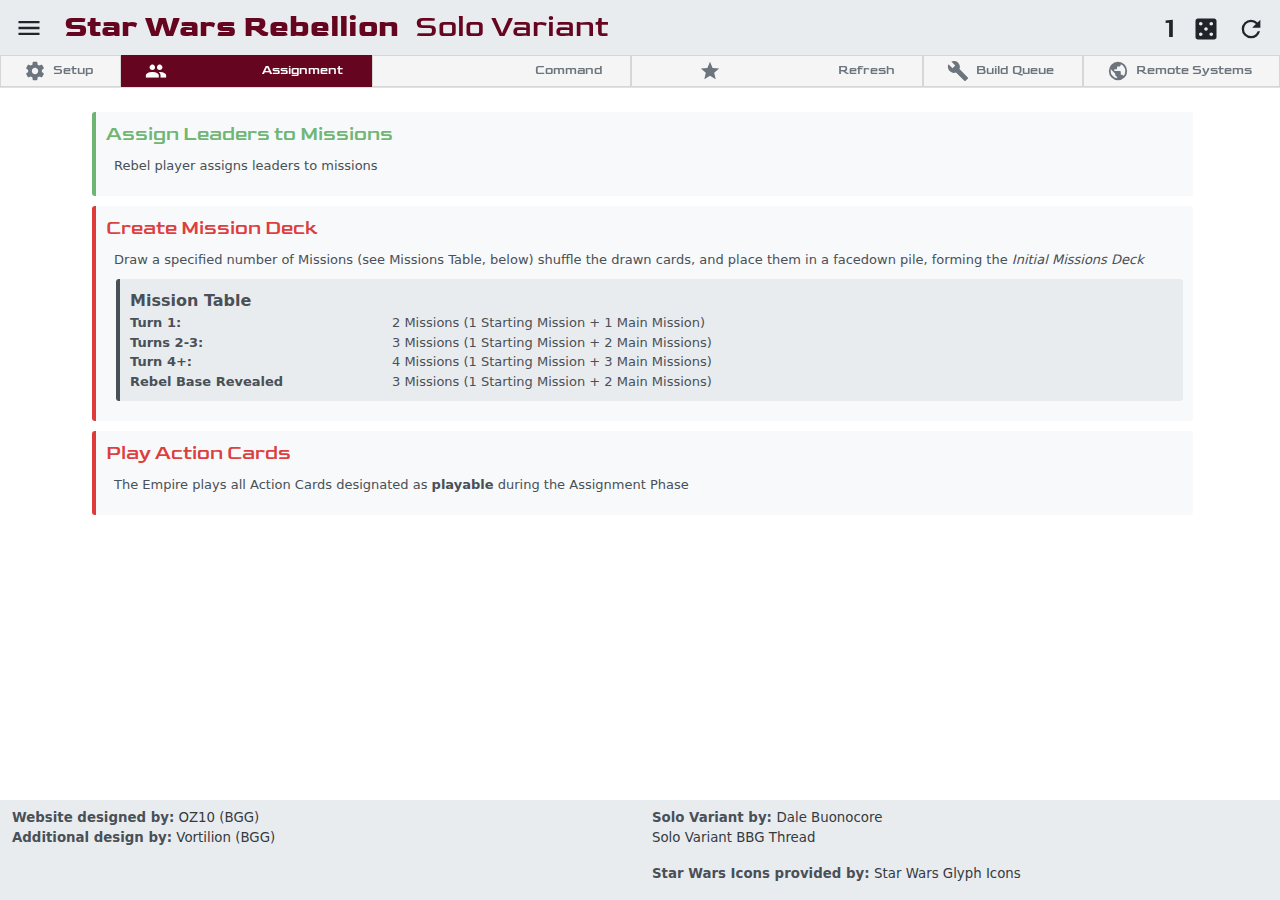
<file: index.html>
<!DOCTYPE html>
<html lang="en">

    <head>
        <meta charset="UTF-8" />
        <meta name="viewport" content="width=device-width, initial-scale=1" />
        <title>Star Wars Rebellion: Solo Variant</title>
        <link rel="apple-touch-icon" href="./resources/images/manifest/icon-192x192.png">
        <link rel="manifest" href="manifest.webmanifest">
        <link href="https://fonts.googleapis.com/icon?family=Material+Icons" rel="stylesheet">
        <link href="resources/css/index.css" rel="stylesheet">
        <link rel="preconnect" href="https://fonts.gstatic.com">
        <link href="resources/icons/starwars-glyphicons/css/starwars-glyphicons.css" rel="stylesheet">
        <link rel="icon" type="image/x-icon" href="./favicon.ico">
    </head>

    <body>
        <div class="offcanvas offcanvas-start" tabindex="-1" id="options">
            <div class="offcanvas-header">
                <h3 class="offcanvas-title maincolour" id="offcanvasLabel">
                    Settings
                </h3>
                <button type="button" class="btn-close text-reset" data-bs-dismiss="offcanvas" aria-label="Close">
                </button>
            </div>
            <div class="offcanvas-body">
                <p>
                    The settings available here allow you to modify which
                    components / rules you want this variant to use. Changes
                    will be made to the wording of some rules to reflect these
                    settings.
                </p>
                <h6 class="paraseparator">General</h6>
                <div class="form-check form-switch">
                    <input class="form-check-input" type="checkbox" id="chkdynamicInstructions" onclick="chkClick(this);" disabled>
                    <label for="chkdynamicInstructions" data-bs-toggle="tooltip" data-bs-placement="right"
                        title="By default all rules will be displayed. When toggled ON rules will display based on certain criteria, i.e: when the RB is discovered, movement & deployment rules will ONLY be displayed in relation to the RB">Dynamic
                        Rules</label>
                </div>

                <h6 class="sidebarsubheader">
                    Rise of the Empire Expansion
                    <span class="material-icons" style="font-size: large">dark_mode</span>
                </h6>
                <div class="form-check form-switch">
                    <input class="form-check-input" type="checkbox" id="chkROTE-Units" onclick="chkClick(this);">
                    <label for="chkROTE-Units" data-bs-toggle="tooltip" data-bs-placement="right" title="Setup deployment rules will change">
                        Use Expansion Units
                    </label>
                </div>
                <div class="form-check form-switch">
                    <input class="form-check-input" type="checkbox" id="chkROTE-TacticCards" onclick="chkClick(this);">
                    <label for="chkROTE-TacticCards" data-bs-toggle="tooltip" data-bs-placement="right" title="Battle rules will change">
                        Use Advanced Tactic Cards
                    </label>
                </div>
                <h6 class="sidebarsubheader">
                    Variants
                    <span class="material-icons" style="font-size: large">science</span>
                </h6>
                <div class="form-check form-switch">
                    <input class="form-check-input" type="checkbox" id="chkvar-Movement" onclick="chkClick(this);">
                    <label for="chkvar-Movement" data-bs-toggle="tooltip" data-bs-placement="right"
                        title="The Empire will roll a D6 to determine whether to move to RB/PRB or nearest rebel units. Movement rules will be updated to reflect this">
                        Movement Variant
                    </label>
                </div>
                <div class="form-check form-switch">
                    <input class="form-check-input" type="checkbox" id="chkvar-Deployment" onclick="chkClick(this);">
                    <label for="chkvar-Deployment" data-bs-toggle="tooltip" data-bs-placement="right"
                        title="The Empire will deploy prioritizing proximity to PRB > proximity to Rebel system (tie going to production strength) > Imperial production strength">
                        Deployment Variant: Priority
                    </label>
                </div>
                <div class="form-check form-switch">
                    <input class="form-check-input" type="checkbox" id="chkvar-UnPlayableMissions" onclick="chkClick(this);">
                    <label for="chkvar-UnPlayableMissions" data-bs-toggle="tooltip" data-bs-placement="right"
                        title="Unplayable Missions will be put at the bottom of the Initial Missions Desk and resolved at the end of the command phase. Wording in 'Play Initial Missions' section will change">
                        Unplayable Missions Variant
                    </label>
                </div>

                <div class="form-check form-switch">
                    <input class="form-check-input" type="checkbox" id="chkvar-ActionCardExecution" onclick="chkClick(this);">
                    <label for="chkvar-ActionCardExecution" data-bs-toggle="tooltip" data-bs-placement="right"
                        title="If this variant is activated the player throws a D6 in the Assignment phase after choosing missions. The empire is only going to activate the Assigmnent Action Card for 4-6.">
                        Assignment Action Card Variant
                    </label>
                </div>
            </div>
        </div>

        <div class="offcanvasSilm offcanvas-end" id="roundtracker" tabindex="-1" aria-labelledby="offcanvasLabel" data-bs-backdrop="false" data-bs-scroll="true">
            <div class="offcanvas-header">
                <h5 class="offcanvas-title">Round Tracker</h5>
            </div>
            <div class="offcanvas-body small">
                <div class="roundtracker text-center">
                    <div class="justify-content-center">
                        <button class="btnNoBackground" onclick="changeRound()" data-bs-toggle="tooltip" data-bs-placement="right" title="New Round">
                            <span class="material-icons align-middle icon-medium">add</span>
                        </button>
                    </div>
                    <p></p>
                    <div class="col">
                        <input type="checkbox" id="round_16" onclick="setRebelRep(id)">
                        <label for="round_16" id="round_label">16</label>
                    </div>
                    <div class="col">
                        <input type="checkbox" id="round_15" onclick="setRebelRep(id)">
                        <label for="round_15" id="round_label">15</label>
                    </div>
                    <div class="col">
                        <input type="checkbox" id="round_14" onclick="setRebelRep(id)" checked>
                        <label for="round_14" id="round_label">14</label>
                    </div>
                    <div class="col">
                        <input type="checkbox" id="round_13" onclick="setRebelRep(id)">
                        <label for="round_13" id="round_label">13</label>
                    </div>
                    <div class="col">
                        <input type="checkbox" id="round_12" onclick="setRebelRep(id)">
                        <label for="round_12" id="round_label">12</label>
                    </div>
                    <div class="col">
                        <input type="checkbox" id="round_11" onclick="setRebelRep(id)">
                        <label for="round_11" id="round_label">11</label>
                    </div>
                    <div class="col">
                        <input type="checkbox" id="round_10" onclick="setRebelRep(id)">
                        <label for="round_10" id="round_label">10</label>
                    </div>
                    <div class="col">
                        <input type="checkbox" id="round_9" onclick="setRebelRep(id)">
                        <label for="round_9" id="round_label">9</label>
                    </div>
                    <div class="col">
                        <input type="checkbox" id="round_8" onclick="setRebelRep(id)">
                        <label for="round_8" id="round_label">8</label>
                    </div>
                    <div class="col">
                        <input type="checkbox" id="round_7" onclick="setRebelRep(id)">
                        <label for="round_7" id="round_label">7</label>
                    </div>
                    <div class="col">
                        <input type="checkbox" id="round_6" onclick="setRebelRep(id)">
                        <label for="round_6" id="round_label">6</label>
                    </div>
                    <div class="col">
                        <input type="checkbox" id="round_5" onclick="setRebelRep(id)">
                        <label for="round_5" id="round_label">5</label>
                    </div>
                    <div class="col">
                        <input type="checkbox" id="round_4" onclick="setRebelRep(id)">
                        <label for="round_4" id="round_label">4</label>
                    </div>
                    <div class="col">
                        <input type="checkbox" id="round_3" onclick="setRebelRep(id)">
                        <label for="round_3" id="round_label">3</label>
                    </div>
                    <div class="col">
                        <input type="checkbox" id="round_2" onclick="setRebelRep(id)">
                        <label for="round_2" id="round_label">2</label>
                    </div>
                    <div class="col">
                        <input type="checkbox" id="round_1" onclick="setRebelRep(id)" checked disabled>
                        <label for="round_1" id="round_label">1</label>
                    </div>
                    <p></p>
                </div>
            </div>
        </div>

        <main class="main">
            <header class="fixed-top">
                <div class="d-flex justify-content-between mainheader" id="mainheader">
                    <button type="button" class="mainheader__navbutton me-3 btnNoBackground" data-bs-toggle="offcanvas" data-bs-target="#options">
                        <span class="material-icons align-middle icon-medium" data-bs-target="#options">menu</span>
                    </button>
                    <div class="mainheader__headline flex-fill">
                        <div class="d-flex flex-column flex-sm-row">
                            <div class="font-bold me-3" id="fulltitle">
                                Star Wars Rebellion
                            </div>
                            <div class="font-regular">
                                Solo Variant
                            </div>
                        </div>
                    </div>
                    <div class="mainheader__buttons">
                        <button type="button" class="btnNoBackground" data-bs-toggle="offcanvas" data-bs-target="#roundtracker">
                            <span class="icon-medium" id="roundnumber" data-bs-toggle="tooltip" title="Round" data-bs-placement="bottom"
                                data-bs-target="#roundtracker">
                                1
                            </span>
                        </button>
                        <button type="button" class="btnNoBackground d6button">
                            <span class="material-icons align-middle icon-medium" data-bs-toggle="tooltip" title="D6" data-bs-placement="bottom">
                                casino
                            </span>
                        </button>
                        <button id="reset" type="button" class="btnNoBackground" data-bs-toggle="modal" data-bs-target="#yesNo">
                            <span class="material-icons align-middle icon-medium" data-bs-toggle="tooltip" title="Reset" data-bs-placement="bottom">
                                refresh
                            </span>
                        </button>
                    </div>
                </div>

                <ul class="nav nav-tabs nav-fill roundselector">
                    <li class="nav-item">
                        <a class="list-group-item list-group-item-action" id="list-setup-list" data-toggle="list" data-bs-toggle="list" href="#list-setup-steps"
                            role="tab" aria-controls="setup">
                            <span class="material-icons align-middle icon-small">settings</span>
                            <span class="d-none d-sm-inline p-1"> Setup </span></a>
                    </li>
                    <li class="nav-item">
                        <a class="list-group-item list-group-item-action active" id="list-assignment-list" data-toggle="list" data-bs-toggle="list"
                            href="#list-assigment-steps" role="tab" aria-controls="assignment">
                            <span class="material-icons align-middle icon-small">people_alt</span>
                            <span class="d-none d-sm-inline p-1">
                                Assignment
                            </span></a>
                    </li>
                    <li class="nav-item">
                        <a class="list-group-item list-group-item-action" id="list-command-list" data-toggle="list" data-bs-toggle="list" href="#list-command-steps"
                            role="tab" aria-controls="command">
                            <span class="material-icons align-middle icon-small">shield</span>
                            <span class="d-none d-sm-inline p-1"> Command </span></a>
                    </li>
                    <li class="nav-item">
                        <a class="list-group-item list-group-item-action" id="list-refresh-list" data-toggle="list" data-bs-toggle="list" href="#list-refresh-steps"
                            role="tab" aria-controls="refresh">
                            <span class="material-icons align-middle icon-small">restart_alt</span>
                            <span class="d-none d-sm-inline p-1"> Refresh </span></a>
                    </li>
                    <li class="nav-item">
                        <a class="list-group-item list-group-item-action" id="list-build-list" data-toggle="list" data-bs-toggle="list" href="#list-build-steps"
                            role="tab" aria-controls="build">
                            <span class="material-icons align-middle icon-small">build</span>
                            <span class="d-none d-sm-inline p-1">Build Queue</span></a>
                    </li>
                    <li class="nav-item">
                        <a class="list-group-item list-group-item-action" id="list-remotesystems-list" data-toggle="list" data-bs-toggle="list"
                            href="#list-remotesystems-steps" role="tab" aria-controls="remotesystems">
                            <span class="material-icons align-middle icon-small">public</span>
                            <span class="d-none d-sm-inline p-1">Remote Systems</span>

                        </a>
                    </li>
                </ul>
            </header>

            <div class="container">
                <div class="row">
                    <!-- Steps Panel -->
                    <section class="py-4">
                        <div class="tab-content" id="nav-tabContent">
                            <!-- Setup Sets -->
                            <section class="tab-pane" id="list-setup-steps" role="tabpanel" aria-labelledby="list-setup-list">
                                <div class="callout">
                                    <h5>Setup</h5>
                                    <p>
                                        Use the
                                        <a class="link-danger" href="#0" data-bs-toggle="collapse" data-bs-target="#advancedsetup">Advanced Set-up</a>
                                        from the Rules with the following
                                        changes:
                                    </p>
                                    <div class="callout-both">
                                        <h5>Place Starting Leaders</h5>
                                        <p class="collapse" id="advancedsetup">
                                            Gather the four leaders that do not
                                            have a recruit icon and places them
                                            in the box labeled “Leader Pool”
                                        </p>
                                        <strong>
                                            <p>
                                                The Empire starts with five
                                                Leaders. Recruit the 5th by
                                                drawing one Action Card (keep
                                                drawing until the Empire
                                                acquires the additional Leader)
                                            </p>
                                        </strong>
                                    </div>
                                    <div class="callout collapse" id="advancedsetup">
                                        <h5>Prepare Time Track</h5>
                                        <p>
                                            Then place the time marker on space
                                            “1” of the track and the reputation
                                            marker on space “14” of the track
                                        </p>
                                    </div>
                                    <div class="callout-rebel">
                                        <h5>Prepare Objective Deck</h5>
                                        <p class="collapse" id="advancedsetup">
                                            Sort the objective cards into three
                                            piles based on the number shown on
                                            the card back (I, II, or III)
                                        </p>
                                        <strong>
                                            <p>
                                                Remove the “Heart of the Empire”
                                                (Level II) Objective card
                                            </p>
                                        </strong>
                                        <p class="collapse" id="advancedsetup">
                                            Draw one card from the objective
                                            deck
                                        </p>
                                    </div>
                                    <div class="callout-both collapse" id="advancedsetup">
                                        <h5>Prepare Action Decks</h5>
                                        <p>
                                            Gather all action cards that have a
                                            recruit icon and shuffle them to
                                            create two action decks. Place them
                                            facedown next to each faction sheet
                                            on the side labeled “Action Deck.”
                                        </p>
                                    </div>
                                    <div class="callout-both">
                                        <h5>Prepare Mission Cards</h5>
                                        <div class="callout-both collapse" id="advancedsetup">
                                            <p>
                                                Starting Missions: Starting
                                                mission cards are identified by
                                                a curved arrow at the bottom of
                                                the card. For both sides take
                                                four starting mission cards and
                                                set them aside.
                                            </p>
                                        </div>
                                        <div class="callout-both collapse" id="advancedsetup">
                                            <p>
                                                Remaining Missions: For both
                                                sides take the remaining mission
                                                cards and shuffles them to
                                                create the mission deck. Place
                                                it facedown next to each faction
                                                sheet on the side labeled
                                                “Mission Deck.”
                                            </p>
                                        </div>
                                        <div class="callout-empire">
                                            <p>
                                                Shuffle one of each of the five
                                                different
                                                <strong>Project</strong> cards
                                                into the
                                                <em>Empire’s Main Missions
                                                    Deck.</em>
                                            </p>
                                        </div>
                                    </div>
                                    <div class="callout">
                                        <h5>
                                            Place Starting Units and Loyalty
                                        </h5>
                                        <div class="callout collapse" id="advancedsetup">
                                            <h5>Loyalty</h5>
                                            <p>
                                                Shuffle the probe deck and
                                                reveal cards from the top of the
                                                deck until three Rebel systems
                                                and five Imperial systems have
                                                been revealed
                                            </p>
                                            <p>
                                                Place a Rebel loyalty marker in
                                                each of the three Rebel systems.
                                                Place a subjugation marker in
                                                the first two Imperial systems
                                                drawn and an Imperial loyalty
                                                marker in each of the other
                                                three Imperial systems drawn
                                            </p>
                                            <p>
                                                Return the five Imperial probe
                                                cards to the game box. Then
                                                shuffle all other probe cards
                                                back into the probe deck
                                            </p>
                                        </div>

                                        <div class="callout-empire">
                                            <h5>Empire Deployment</h5>
                                            <p>
                                                Deploy the Empire Units as
                                                follows (use
                                                <a class="link-danger d6button" href="#" type="button">D6</a>, as needed):
                                            </p>
                                            <ul id="Base-Setup">
                                                <li>
                                                    2 TIE Fighters & 2
                                                    Stormtroopers in each of the
                                                    initial six Systems
                                                </li>
                                                <li>
                                                    Randomly deploy 3 Star
                                                    Destroyers in 3 separate
                                                    Systems (1 each); deploy 3
                                                    Assault Carriers in the
                                                    remaining 3 Systems
                                                </li>
                                                <li>
                                                    Randomly deploy 1 AT-AT to a
                                                    System; then deploy 5 AT-STs
                                                    (1 per System) in the
                                                    remaining 5 Systems
                                                </li>
                                                <li>
                                                    Randomly deploy the Death
                                                    Star
                                                </li>
                                            </ul>
                                            <div class="d-none variant" id="ROTE-Setup">
                                                <div>
                                                    <p>
                                                        Place a Death Star on
                                                        space 3 of the build
                                                        queue and the
                                                        in-construction Death
                                                        Star, a subjugation
                                                        marker, 4 TIE Fighters
                                                        and 1 Stormtrooper in
                                                        one of the 6 neutral
                                                        single-triangle resource
                                                        systems chosen at random
                                                        from: Felucia, Kessel,
                                                        Malastare, Alderaan,
                                                        Rodia or Ryloth, return
                                                        its probe card to the
                                                        game box
                                                    </p>
                                                    <ul>
                                                        <li>
                                                            2 Stormtroopers in
                                                            each of the 6
                                                            Systems
                                                        </li>
                                                        <li>
                                                            Randomly deploy 3
                                                            Star Destroyers in 3
                                                            separate Systems (1
                                                            each); deploy 3
                                                            Assault Carriers in
                                                            the remaining 3
                                                            Systems
                                                        </li>
                                                        <li>
                                                            Place a TIE Fighter
                                                            in each system
                                                            except Coruscant,
                                                            then randomly add
                                                            TIE striker to 2 of
                                                            those five and a TIE
                                                            Fighter to the
                                                            remaining 3.
                                                        </li>
                                                        <li>
                                                            Randomly place 2
                                                            Assault Tanks and 4
                                                            AT-STs in each of
                                                            the 6 systems (1 per
                                                            system)
                                                        </li>
                                                        <li>
                                                            Randomly place an
                                                            AT-AT in one of the
                                                            5 systems - not
                                                            Coruscant
                                                        </li>
                                                    </ul>
                                                </div>
                                                <span class="material-icons">dark_mode</span>
                                            </div>
                                        </div>
                                        <div class="callout-rebel collapse" id="advancedsetup">
                                            <h5>Rebel Deployment</h5>
                                            <p>The Rebel player receives:</p>
                                            <div id="Base-Setup" style="display: flex">
                                                <ul>
                                                    <li>
                                                        1 Corellian Corvette
                                                    </li>
                                                    <li>1 Rebel Transport</li>
                                                    <li>2 X-wings</li>
                                                </ul>
                                                <ul>
                                                    <li>2 Y-wings</li>
                                                    <li>6 Rebel Troopers</li>
                                                    <li>2 Airspeeders</li>
                                                </ul>
                                            </div>
                                            <div class="d-none variant" id="ROTE-Setup">
                                                <ul>
                                                    <li>
                                                        1 Corellian Corvette
                                                    </li>
                                                    <li>1 Rebel Transport</li>
                                                    <li>1 X-wing</li>
                                                    <li>1 Y-wing</li>
                                                </ul>
                                                <ul>
                                                    <li>1 U-wing</li>
                                                    <li>5 Rebel Troopers</li>
                                                    <li>2 Airspeeders</li>
                                                    <li>1 Rebel Vanguard</li>
                                                </ul>
                                                <span class="material-icons">dark_mode</span>
                                            </div>
                                            <p>
                                                These units can be placed in the
                                                “Rebel Base” space of the game
                                                board and/or in any one Rebel or
                                                neutral system
                                            </p>
                                        </div>
                                        <div class="callout-both collapse" id="advancedsetup">
                                            <h5>Action Cards</h5>
                                            <p>
                                                For both sides draw two random
                                                starting action cards (i.e., the
                                                action cards without a recruit
                                                icon on them). These cards
                                                provide special, once-per-game
                                                abilities
                                            </p>
                                        </div>
                                    </div>
                                    <div class="callout-rebel">
                                        <h5>Rebel Base</h5>
                                        <p>
                                            The Solo Player chooses the Rebel
                                            Base’s location from among the 8
                                            Remote Systems, after placing all
                                            Starting Units and Loyalty Markers.
                                            The Empire knows it is located in
                                            one of these Systems (acquired vital
                                            information through its intelligence
                                            networks), and will aggressively
                                            search for it
                                        </p>
                                    </div>
                                    <div class="callout-rebel collapse" id="advancedsetup">
                                        <h5>Draw Starting Hand</h5>
                                        <p>
                                            Take the four starting missions and
                                            draw two cards from the mission deck
                                            to create your starting hand
                                        </p>
                                    </div>
                                </div>
                            </section>

                            <!-- Assignment Steps-->
                            <section class="tab-pane active" id="list-assigment-steps" role="tabpanel" aria-labelledby="list-assignment-list">
                                <div class="callout-rebel">
                                    <h5>Assign Leaders to Missions</h5>
                                    <p>
                                        Rebel player assigns leaders to missions
                                    </p>
                                </div>

                                <div class="callout-empire">
                                    <h5>Create Mission Deck</h5>
                                    <div id="createmissiondeck">
                                        <p>
                                            Draw a specified number of Missions
                                            (see Missions Table, below) shuffle
                                            the drawn cards, and place them in a
                                            facedown pile, forming the
                                            <em class="text-medium">Initial Missions Deck</em>
                                        </p>

                                        <div class="callout text-small">
                                            <div id="missiontable">
                                                <strong>Mission Table</strong>
                                                <div class="container-fluid">
                                                    <div class="row">
                                                        <div class="col-3 fw-bold">
                                                            Turn 1:
                                                        </div>
                                                        <div class="col">
                                                            2 Missions (1
                                                            Starting Mission + 1
                                                            Main Mission)
                                                        </div>
                                                    </div>
                                                    <div class="row">
                                                        <div class="col-3 fw-bold">
                                                            Turns 2-3:
                                                        </div>
                                                        <div class="col">
                                                            3 Missions (1
                                                            Starting Mission + 2
                                                            Main Missions)
                                                        </div>
                                                    </div>
                                                    <div class="row">
                                                        <div class="col-3 fw-bold">
                                                            Turn 4+:
                                                        </div>
                                                        <div class="col">
                                                            4 Missions (1
                                                            Starting Mission + 3
                                                            Main Missions)
                                                        </div>
                                                    </div>
                                                    <div class="row">
                                                        <div class="col-3 fw-bold">
                                                            Rebel Base Revealed
                                                        </div>
                                                        <div class="col">
                                                            3 Missions (1
                                                            Starting Mission + 2
                                                            Main Missions)
                                                        </div>
                                                    </div>
                                                </div>
                                            </div>
                                        </div>
                                    </div>
                                </div>

                                <div class="callout-empire">
                                    <h5>Play Action Cards</h5>
                                    <div class="d-none variant" id="var-ActionCardExecution">
                                        <div>
                                            <p>
                                                Roll a <a class="link-danger d6button" href="#" type="button">D6</a>:
                                            </p>
                                            <div class="d-flex">
                                                <p>1-3:</p>
                                                <p>
                                                    The Empire does not use its Assignment Action Card
                                                </p>
                                            </div>
                                            <div class="d-flex">
                                                <p>4-6:</p>
                                                <p>
                                                    The Empire uses its Assignment Action Card
                                                </p>
                                            </div>
                                        </div>
                                        <span class="material-icons">science</span>
                                    </div>
                                    <p id="Base-ActionCardExecution">
                                        The Empire plays all Action Cards designated as <strong class="text-medium">playable</strong> during the Assignment Phase
                                    </p>
                                </div>
                            </section>

                            <!-- Command Steps-->
                            <section class="tab-pane" id="list-command-steps" role="tabpanel" aria-labelledby="list-command-list">
                                <div class="callout">
                                    <h5>Play Missions</h5>
                                    <p>
                                        Starting with the Rebel player, alternate taking turns
                                    </p>

                                    <div class="callout-rebel">
                                        <h5>
                                            Play Missions / Activate Systems
                                        </h5>
                                        <p>
                                            Rebel player can reveal missions or active systems
                                        </p>

                                        <div class="callout-rebel">
                                            <a class="text-decoration-none" href="#0" role="button" data-bs-toggle="collapse" data-bs-target="#establishnewbase">
                                                <h5>Establishing a New Base</h5>
                                            </a>
                                            <p class="collapse" id="establishnewbase">
                                                The Rebels may establish a new
                                                Base similar to the normal
                                                procedure. First, return all
                                                Probe cards of uncontrolled (no
                                                Imperial Ground Units there)
                                                Remote Systems from the Empire’s
                                                stack to the Probe deck, and
                                                shuffle it. Second, the Rebels
                                                draw the usual number of cards
                                                up to a maximum of the
                                                difference between the Turn and
                                                Reputation Markers, and
                                                establish a new Base in any
                                                Remote System drawn. Third, the
                                                Empire returns to searching for
                                                the Rebel Base as it did prior
                                                to revealing the base. Finally,
                                                place the
                                                <em>Gather Intel</em> card back
                                                into the Starting Missions Deck
                                            </p>
                                        </div>

                                        <div class="callout-empire">
                                            <a class="text-decoration-none" href="#0" role="button" data-bs-toggle="collapse"
                                                data-bs-target="#opposingrebelmissions">
                                                <h5>Opposing Rebel Missions</h5>
                                            </a>
                                            <p class="collapse" id="opposingrebelmissions">
                                                Only if there are more Imperial
                                                Leaders than unrevealed<em class="text-medium">
                                                    Initial Mission
                                                </em>
                                                cards, the Empire may issue an
                                                order (on a
                                                <a class="link-danger d6button" href="#" type="button">D6</a>
                                                result of 4+) to send their
                                                “best” qualified Leader to
                                                oppose a Rebel Mission. If no
                                                Leader has matching Skill icons,
                                                the Leader with the fewest total
                                                number of Skill icons becomes
                                                eligible
                                            </p>

                                            <a class="text-decoration-none" href="#0" role="button" data-bs-toggle="collapse" data-bs-target="#joinabattle">
                                                <h5>Join a Battle</h5>
                                            </a>
                                            <p class="collapse" id="joinabattle">
                                                Only if there are more Imperial
                                                Leaders than unrevealed<em class="text-medium">
                                                    Initial Mission
                                                </em>
                                                cards, the Empire will send an
                                                eligible Leader to join the
                                                battle with either no Leader or
                                                one possessing no Tactics
                                                Value(s). Prioritize eligible
                                                Leaders with a “Start of Combat”
                                                Action card and either the
                                                highest combined Tactics Values
                                                (if both Theaters) or the
                                                highest Tactic Value (in the
                                                appropriate Theater)
                                            </p>
                                        </div>
                                    </div>

                                    <div class="callout-empire">
                                        <h5>Play Initial Missions</h5>
                                        <p>
                                            The Empire
                                            <strong>always</strong> complete
                                            <em class="text-medium">
                                                Initial Missions
                                            </em>
                                            first before Activating Systems for
                                            movement
                                        </p>
                                        <p>
                                            <strong>Undertaking
                                                <em class="text-medium">Initial Missions</em>:</strong>
                                            Flip over the top Mission from the
                                            deck and assign the “best” qualified
                                            Leader (pictured Leader or the
                                            Leader possessing the most matching
                                            Skill icons)
                                        </p>
                                        <p id="Base-Unplayablemissions">
                                            If a Mission proves unplayable (no
                                            appropriate Leader or for any
                                            reason), select a new Mission from
                                            the appropriate Deck and place all
                                            unfulfilled Mission cards at the
                                            bottom of their respective Decks
                                        </p>
                                        <div class="d-none variant" id="var-Unplayablemissions">
                                            <p>
                                                If a mission cannot be performed
                                                due to circumstances that may
                                                change (e.g. no leaders captured
                                                yet, Death Star hasn't moved),
                                                put the card at the bottom of
                                                the
                                                <em class="text-medium">Initial Missions</em>
                                                Deck. Reserve the leader who
                                                would have undertaken the
                                                mission. Once all other
                                                <em class="text-medium">Initial Missions</em>
                                                and movement have taken place,
                                                attempt to resolve any
                                                unplayable mission(s) with
                                                reserved leader(s). If the
                                                mission(s) still cannot be
                                                performed, draws a new
                                                mission(s)
                                            </p>
                                            <span class="material-icons">science</span>
                                        </div>
                                        <p>
                                            Select Mission locations based on
                                            either the
                                            <a class="link-danger text-medium" href="#" data-bs-toggle="modal" data-bs-target="#carddecisionlist">Empire’s Card
                                                Decision Making
                                                List</a>
                                            or the System with the
                                            <a class="link-danger text-medium" href="#" data-bs-toggle="modal" data-bs-target="#productionvalueguide">Highest
                                                Production Value</a>.
                                        </p>

                                        <div class="callout">
                                            <a class="text-decoration-none" href="#0" role="button" data-bs-toggle="collapse" data-bs-target="#capturingleaders">
                                                <h5>Capturing Leaders</h5>
                                            </a>
                                            <p class="collapse" id="capturingleaders">
                                                A captured Rebel Leader is
                                                considered a Ground Unit, and
                                                held captive by the strongest
                                                Imperial Space Unit currently in
                                                the System where he/she is
                                                located
                                            </p>

                                            <a class="text-decoration-none" href="#0" role="button" data-bs-toggle="collapse"
                                                data-bs-target="#acquiringprojectcards">
                                                <h5>Acquiring Project Cards</h5>
                                            </a>
                                            <p class="collapse" id="acquiringprojectcards">
                                                Any Projects acquired during the
                                                game are placed face-down
                                                (without looking at them) beside
                                                the Main Missions Deck, and are
                                                placed on top of the deck after
                                                it is reshuffled at the end of
                                                the Command Phase
                                            </p>
                                        </div>
                                    </div>
                                </div>
                                <div class="callout-empire">
                                    <h5>Activate Systems</h5>
                                    <p>
                                        The Empire may, having undertaken all
                                        initial Missions, use Leaders to
                                        Activate Systems (Move Units) to the
                                        nearest PRB(s) or Revealed Rebel Base
                                    </p>

                                    <div class="callout">
                                        <a class="text-decoration-none" href="#0" role="button" data-bs-toggle="collapse" data-bs-target="#movementrules">
                                            <h5>Movement Rules</h5>
                                        </a>
                                        <div class="collapse" id="movementrules">
                                            <div class="d-none variant" id="var-movement">
                                                <div>
                                                    <p>
                                                        Before moving, roll a
                                                        <a class="link-danger d6button" href="#0" type="button">D6</a>
                                                    </p>
                                                    <div class="d-flex">
                                                        <p>1-3:</p>
                                                        <p>
                                                            Move the Empire's
                                                            Units to the closest
                                                            system that contains
                                                            the rebel pieces.
                                                            Prioritize: Loyal
                                                            Systems > largest
                                                            fleet
                                                        </p>
                                                    </div>
                                                    <div class="d-flex">
                                                        <p>4-6:</p>
                                                        <p>
                                                            Move the Empire’s
                                                            Units by the
                                                            shortest possible
                                                            route toward the
                                                            nearest unexplored
                                                            (Probe Card not yet
                                                            obtained) Remote
                                                            System (also known
                                                            as the Possible
                                                            Rebel Base [PRB])
                                                            and will attack any
                                                            rebel ships in their
                                                            way.
                                                        </p>
                                                    </div>
                                                </div>
                                                <span class="material-icons">science</span>
                                            </div>
                                            <p id="Base-movement">
                                                Move the Empire’s Units by the
                                                shortest possible route toward
                                                the nearest unexplored (Probe
                                                Card not yet obtained) Remote
                                                System (also known as the
                                                Possible Rebel Base [PRB]) and
                                                will attack any rebel ships in
                                                their way.
                                            </p>
                                            <p>
                                                When moving into a System, the
                                                Empire will move all Units from
                                                adjacent Systems into the
                                                Activated System, bringing along
                                                as many Ground Units as they can
                                                transport, prioritizing Space
                                                Units with the highest
                                                <a class="link-danger text-medium" href="#" data-bs-target="#strengthguide" data-bs-toggle="modal">Strength</a>
                                                values.
                                            </p>
                                            <p class="important">
                                                <strong>IMPORTANT:</strong> The
                                                Empire
                                                <strong>must</strong> leave a
                                                single weakest Ground Unit
                                                behind to make a valid move. If
                                                the fleet has been selected
                                                (because they are closest) but
                                                cannot leave a Ground Unit
                                                behind, place a Leader into the
                                                System, along with a
                                                Stormtrooper from supply. The
                                                fleet will then be able to move
                                                on a later turn.
                                            </p>
                                            <p>
                                                After a successful move - with
                                                Ground Units - to a Remote
                                                System, immediately obtain that
                                                system's Probe Card (reshuffle
                                                deck). If the Empire ever loses
                                                its last Ground Unit stationed
                                                on a Remote System (e.g. due to
                                                a Combat loss), return the Probe
                                                Card to the Probe Deck and
                                                reshuffle.
                                            </p>
                                            <p>
                                                When the difference between the
                                                Turn and Reputation Markers is ≤
                                                5, Imperial fleets may move
                                                (once/turn) even if there’s a
                                                Leader in the starting System.
                                                The Empire will change its
                                                movement behavior once the Rebel
                                                Base is revealed (See Revealing
                                                the Rebel Base below)
                                            </p>
                                        </div>

                                        <a class="text-decoration-none" href="#0" role="button" data-bs-toggle="collapse" data-bs-target="#revealingtherebelbase">
                                            <h5>Revealing the Rebel Base</h5>
                                        </a>
                                        <div class="collapse" id="revealingtherebelbase">
                                            <p>
                                                Reveal The
                                                <strong>Rebel Base</strong> only
                                                after the Empire has obtained
                                                Probe Cards for the other 7
                                                Remote Systems OR when the
                                                Empire has any
                                                <strong>Ground Units</strong> in
                                                that System.
                                            </p>
                                            <p>
                                                Once revealed, remove the
                                                <em>Gather Intel</em> Starting
                                                Mission from the pile (it may
                                                return to play if the Rebels
                                                establish a new base).
                                            </p>
                                            <p>
                                                Note that when the Rebel Base is
                                                <strong>revealed</strong> and/or
                                                when the
                                                <strong>difference between the Turn
                                                    and Reputation Markers is ≤
                                                    5</strong>, Imperial fleets may move
                                                (once/turn) even if there’s a
                                                Leader in the starting System
                                                (track this by, e.g., laying
                                                down the Leader activating the
                                                System initiating the movement).
                                            </p>
                                            <p>
                                                Also, the Empire now prioritizes
                                                eligible Systems closest to the
                                                Rebel Base for both the purposes
                                                of fleet movement and deployment
                                                of forces. When the Empire
                                                chooses to activate a System,
                                                calculate the difference between
                                                the Turn and Reputation Markers.
                                                If all fleets within this range
                                                have been moved, shift priority
                                                to other fleets which will
                                                target the nearest uncontrolled
                                                (possessing no Imperial Ground
                                                Units) Remote Systems. When the
                                                Empire reveals the Rebel Base,
                                                the Empire draws 3 cards (1
                                                Starting Mission and 2 Main
                                                Missions) during the Assignment
                                                Phase
                                            </p>
                                        </div>

                                        <a class="text-decoration-none" href="#0" role="button" data-bs-toggle="collapse" data-bs-target="#battles">
                                            <h5>Battles</h5>
                                        </a>
                                        <div class="collapse" id="battles">
                                            <p id="Base-Battles">
                                                While Battles will play out
                                                normally, the Empire will not
                                                draw/use any Tactics cards.
                                                Additionally, follow these
                                                special rules:
                                            </p>
                                            <div class="d-none variant" id="ROTE-Battles">
                                                <p>
                                                    While Battles will play out
                                                    normally, the Empire will
                                                    randomly draw one
                                                    <strong>Advanced Tactic
                                                        Card</strong>
                                                    per attack. Additionally,
                                                    follow these special rules:
                                                </p>
                                                <span class="material-icons">dark_mode</span>
                                            </div>
                                            <ul>
                                                <li>
                                                    Any Special Icons rolled are
                                                    considered “hits” vs. Rebel
                                                    Units
                                                </li>
                                                <li>
                                                    You MUST reroll up to the
                                                    number of “hits” equal to
                                                    the Theater-specific Tactics
                                                    Value of the Empire’s Leader
                                                    (starting with the “Direct
                                                    Hit” followed by
                                                    regular/single hits) until
                                                    they’re all used; balance
                                                    may carry-over to later
                                                    rounds.<br /><em>For example: Empire's
                                                        Leader has a tactics
                                                        value of 2. You MUST
                                                        ignore your first two
                                                        <strong>hits</strong>
                                                        and re-roll those dice.
                                                        If you roll no hits, the
                                                        two re-rolls will
                                                        carry-over to the next
                                                        attack</em>
                                                </li>
                                                <li>
                                                    The Empire will assign hits
                                                    vs. Rebel Units with the
                                                    following priority: Ion
                                                    Cannon, Weakest Units
                                                    (Remaining Health); and
                                                    Greatest Firepower (i.e.
                                                    number of attack dice
                                                    rolled) [Note: Use Golden
                                                    Rule to break ties]
                                                </li>
                                                <li>
                                                    THE DEATH STAR: The Empire
                                                    will ONLY target the Rebel
                                                    Base, a PRB, or a System
                                                    with Rebel Loyalty and/or
                                                    any Rebel Ground Units
                                                </li>
                                            </ul>
                                        </div>
                                    </div>
                                </div>
                                <div class="callout-empire">
                                    <h5>Unused Leaders</h5>
                                    <p>
                                        In the unlikely event that their remain
                                        any unused leaders, draw and undertake a
                                        Mission/Leader from the Main Missions
                                        Deck
                                    </p>
                                </div>
                                <div class="callout-empire">
                                    <h5>Maintenance</h5>
                                    <p>
                                        At the end of the Command Phase, shuffle
                                        both Mission Decks separately and place
                                        any Project Cards acquired on top of the
                                        Main Mission Deck
                                    </p>
                                </div>
                            </section>

                            <!-- Refresh Steps-->
                            <section class="tab-pane" id="list-refresh-steps" role="tabpanel" aria-labelledby="list-refresh-list">
                                <div class="callout-both">
                                    <h5>Retrieve Leaders</h5>
                                    <p>
                                        Each player takes all of his leaders
                                        from the game board and returns them to
                                        his leader pool. If a leader is still on
                                        a mission card, it returns to the leader
                                        pool, and the card returns to the
                                        player’s hand
                                    </p>
                                </div>
                                <div class="callout-rebel">
                                    <h5>Draw Missions</h5>
                                    <p>
                                        Rebel player draws two mission cards
                                        and, if there are more than 10 cards in
                                        his hand, he discards down to 10 cards
                                    </p>
                                    <div class="callout-empire">
                                        <p>
                                            The Empire does not draw Mission
                                            cards during the Refresh Phase.
                                            Empire missions are drawn during the
                                            Assignment phase
                                        </p>
                                    </div>
                                </div>
                                <div class="callout-empire">
                                    <h5>Launch Probe Droids</h5>
                                    <p>
                                        Reveal two Probe Cards, as per the
                                        normal rules
                                    </p>
                                </div>
                                <div class="callout-rebel">
                                    <h5>Draw Objective</h5>
                                    <p>
                                        The Rebel player draws one objective
                                        card and adds it to his hand
                                    </p>
                                </div>
                                <div class="callout">
                                    <h5>Advance Time Marker</h5>
                                    <p>
                                        Advance the time marker one space along
                                        the track. Then players recruit and/or
                                        build if any icons are shown in the time
                                        marker’s new space
                                    </p>

                                    <!-- Recruit -->
                                    <div class="callout-rebel">
                                        <h5>Rebels Recruit</h5>
                                        <p>
                                            Rebel player draws two cards from
                                            his action deck, chooses one leader
                                            shown on either card, and places
                                            that leader in his leader pool
                                        </p>
                                    </div>

                                    <div class="callout-empire">
                                        <h5>Empire Recruit</h5>
                                        <p>
                                            The Empire draws one Action Card,
                                            randomly choosing if there are
                                            available leaders. Draw again, if
                                            necessary
                                        </p>
                                    </div>

                                    <!-- Build -->
                                    <div class="callout-both">
                                        <h5>Build Units</h5>
                                        <p>
                                            <strong>The Empire Builds before the
                                                rebels</strong>
                                        </p>
                                        <p>Follow normal building rules</p>
                                    </div>
                                </div>

                                <!-- Deploy -->
                                <div class="callout">
                                    <h5>Deploy</h5>
                                    <p></p>
                                    <div class="callout-empire">
                                        <h5>Empire Deploy</h5>
                                        <p>
                                            <strong>The Empire Deploys before the
                                                rebels</strong>
                                        </p>
                                        <p>
                                            Follow the steps below to deploy
                                            units, adhering to the max 2 units
                                            placed per system rule:
                                        </p>
                                        <ul id="deployflowchart">
                                            <li id="Base-Empiredeploy">
                                                Locate the
                                                <a class="link-danger text-medium" href="#" data-bs-toggle="modal" data-bs-target="#productionvalueguide">Highest
                                                    Production Value</a>
                                                System
                                            </li>
                                            <div class="d-none variant" id="var-Empiredeploy">
                                                <li>
                                                    Locate the Empire system
                                                    closest to (in priority
                                                    order) the RB/PRB > Rebel
                                                    system (tie going to
                                                    production strength) >
                                                    Imperial production strength
                                                </li>
                                                <span class="material-icons">science</span>
                                            </div>
                                            <li>
                                                Find the Theater (Space or
                                                Ground) with the fewest Units
                                            </li>
                                            <li>
                                                Place the strongest available
                                                unit in this Theater Note: If
                                                the Empire doesn’t have a Unit
                                                to place in-Theater, place the
                                                strongest Built Unit of the
                                                other Theater-type into its
                                                Theater (if there are the same
                                                number of Units in each Theater,
                                                randomly choose between the
                                                Theaters)
                                            </li>
                                            <li id="Base-Empiredeploy">
                                                Move to the next
                                                <a class="link-danger text-medium" href="#" data-bs-toggle="modal" data-bs-target="#productionvalueguide">Highest
                                                    Production Value</a>
                                                System; Resolve from the
                                                beginning of the flowchart,
                                                wrapping back around to the
                                                first
                                                <a class="link-danger text-medium" href="#" data-bs-toggle="modal" data-bs-target="#productionvalueguide">Highest
                                                    Production Value</a>
                                                System, if necessary
                                            </li>
                                            <div class="d-none variant" id="var-Empiredeploy">
                                                <li class="d-none" id="var-Empiredeploy">
                                                    Return to the beginning of
                                                    the flowchart, wrapping back
                                                    around to the first located
                                                    system if necessary
                                                </li>
                                                <span class="material-icons">science</span>
                                            </div>
                                        </ul>
                                    </div>

                                    <div class="callout-rebel">
                                        <h5>Rebels Deploy</h5>
                                        <p>
                                            Rebel player follows normal
                                            deployment rules
                                        </p>
                                    </div>
                                </div>
                            </section>

                            <!-- Build Steps -->
                            <section class="tab-pane" id="list-build-steps" role="tabpanel" aria-labelledby="list-build-list">
                                <div class="callout">
                                    <div class="container-flex" id="buildqueue">
                                        <div class="row sticky-top align-items-center" id="buildheader">
                                            <div class="col-3"></div>
                                            <div class="col-1 swg swg-lightsabers swg-lg d-flex justify-content-center" data-bs-toggle="tooltip"
                                                data-bs-placement="bottom" title="Blockaded/Sabotaged"></div>
                                            <div class="col-1 swg swg-stormtrooper swg-lg d-flex justify-content-center" data-bs-toggle="tooltip"
                                                data-bs-placement="bottom" title="Subjugated"></div>
                                            <div class="col-1 swg swg-galemp swg-lg d-flex justify-content-center" data-bs-toggle="tooltip"
                                                data-bs-placement="bottom" title="Empire-Loyal"></div>
                                            <!-- <div class="col-1 swg swg-stormtrooper swg-lg d-flex justify-content-center" data-bs-toggle="tooltip" data-bs-placement="bottom"
                            title="Subjugated"></div> -->
                                            <div class="col-1 swg swg-galsenate swg-lg d-flex justify-content-center" data-bs-toggle="tooltip"
                                                data-bs-placement="bottom" title="Neutral"></div>
                                            <div class="col-1 swg swg-reball swg-lg d-flex justify-content-center" data-bs-toggle="tooltip"
                                                data-bs-placement="bottom" title="Rebel-Loyal"></div>
                                            <!-- <div class="col-1 swg swg-stormtrooper-3 swg-lg d-flex justify-content-center" data-bs-toggle="tooltip"
                            data-bs-placement="bottom" title="Rebel-Loyal-Subjugated"></div> -->
                                        </div>
                                        <div class="row my-3 mx-1" id="buildtemplate">
                                            <div class="col-3">
                                                <div class="planetname">
                                                    BuildTemplate
                                                </div>
                                            </div>
                                            <div class="col-1 d-flex justify-content-center">
                                                <div class="form-check">
                                                    <input class="form-check-input" type="checkbox" id="blockade">
                                                </div>
                                            </div>
                                            <div class="col-1 d-flex justify-content-center">
                                                <div class="form-check">
                                                    <input class="form-check-input" type="checkbox" id="subjugate">
                                                </div>
                                            </div>
                                            <div class="col-1">
                                                <div class="form-check d-flex justify-content-center">
                                                    <input class="form-check-input" type="radio" id="radioempire" name="RadioOptions" value="empire">
                                                </div>
                                            </div>

                                            <div class="col-1">
                                                <div class="form-check d-flex justify-content-center">
                                                    <input class="form-check-input" type="radio" id="radioneutral" name="RadioOptions" value="Neutral">
                                                </div>
                                            </div>
                                            <div class="col-1">
                                                <div class="form-check d-flex justify-content-center">
                                                    <input class="form-check-input" type="radio" id="radiorebel" name="RadioOptions" value="Rebel">
                                                </div>
                                            </div>
                                        </div>
                                        <div class="row" id="buildbutton">
                                            <button class="btn btn-secondary" style="width: 50%" data-bs-toggle="modal" data-bs-target="#buildqueuelist"
                                                onclick="createBuildQueue()">
                                                Build!
                                            </button>
                                        </div>
                                    </div>
                                </div>
                            </section>

                            <!-- Remote Systems -->
                            <section class="tab-pane" id="list-remotesystems-steps" role="tabpanel" aria-labelledby="list-remotesystems-list">
                                <div class="callout">
                                    <h5>Remote Systems List</h5>
                                    <ul>
                                        <input type="checkbox" class="planetbtn d-none" id="planet-check-dagobah" title="Dagobah" />
                                        <label for="planet-check-dagobah" id="dagobah" class="planetlabel"></label>

                                        <input type="checkbox" class="planetbtn d-none" id="planet-check-dantooine" title="Dantooine" />
                                        <label for="planet-check-dantooine" id="dantooine" class="planetlabel"></label>

                                        <input type="checkbox" class="planetbtn d-none" id="planet-check-dathomir" title="Dathomir" />
                                        <label for="planet-check-dathomir" id="dathomir" class="planetlabel"></label>

                                        <input type="checkbox" class="planetbtn d-none" id="planet-check-endor" title="Endor" />
                                        <label for="planet-check-endor" id="endor" class="planetlabel"></label>

                                        <input type="checkbox" class="planetbtn d-none" id="planet-check-hoth" title="Hoth" />
                                        <label for="planet-check-hoth" id="hoth" class="planetlabel"></label>

                                        <input type="checkbox" class="planetbtn d-none" id="planet-check-ilum" title="Ilum" />
                                        <label for="planet-check-ilum" id="ilum" class="planetlabel"></label>

                                        <input type="checkbox" class="planetbtn d-none" id="planet-check-tatooine" title="Tatooine" />
                                        <label for="planet-check-tatooine" id="tatooine" class="planetlabel"></label>

                                        <input type="checkbox" class="planetbtn d-none" id="planet-check-yavin" title="Yavin" />
                                        <label for="planet-check-yavin" id="yavin" class="planetlabel"></label>
                                    </ul>
                                    <p class="paraseparator fs-7 p-2">
                                        The Rebel Base will be revealed only
                                        after the Empire has obtained the Probe
                                        Cards for the other 7 Remote Systems OR
                                        when the Empire has any Ground Units in
                                        that System
                                    </p>
                                    <p class="fs-7 px-2">
                                        Empire movement and deployment will
                                        change priority when Rebel Base is
                                        revealed
                                    </p>
                                    <div class="modal-footer">
                                        <div>Number of scanned systems:</div>
                                        <div id="numselectedsystems">0</div>
                                    </div>
                                </div>
                            </section>
                        </div>
                    </section>
                </div>
            </div>

            <footer id="footer" class="fixed-bottom">
                <div class="container-fluid h-100 py-2">
                    <div class="row justify-content-between h-100">
                        <ul class="col-6 list-unstyled">
                            <li>
                                <strong>Website designed by:</strong> <a href="https://boardgamegeek.com/user/OZ10" target="_blank">OZ10 (BGG)</a>
                            </li>
                            <li>
                                <strong>Additional design by:</strong> <a href="https://boardgamegeek.com/user/Vortilion" target="_blank">Vortilion (BGG)</a>
                            </li>
                        </ul>
                        <ul class="col-6 list-unstyled">
                            <li>
                                <strong>Solo Variant by: </strong><a href="https://boardgamegeek.com/user/Elad" target="_blank">Dale Buonocore</a>
                            </li>
                            <li>
                                <a href="https://boardgamegeek.com/thread/1697801/solitaire-variant-empire-attacks-revised-version-1/page/1" target="_blank">Solo
                                    Variant BBG Thread</a>
                            </li>
                            <p></p>
                            <li>
                                <strong>Star Wars Icons provided by: </strong>
                                <a href="http://starwarsglyphicons.com/" target="_blank">Star Wars Glyph Icons</a>
                            </li>
                        </ul>
                    </div>
                </div>
            </footer>
        </main>

        <!-- Modals -->
        <div>
            <!-- Empire's Decision List Modal -->
            <div class="modal fade" id="carddecisionlist" tabindex="-1" aria-labelledby="exampleModalLabel" aria-hidden="true">
                <div class="modal-dialog modal-xl">
                    <div class="modal-content">
                        <div class="modal-header">
                            <h5 class="modal-title" id="exampleModalLabel">
                                Empire's Card Decision List
                            </h5>
                            <button type="button" class="btn-close" data-bs-dismiss="modal" aria-label="Close"></button>
                        </div>
                        <div class="modal-body">
                            <div class="col-15">
                                <input type="search" class="form-control" id="searchbar" placeholder="Search" />
                            </div>
                            <!-- <div class="row"> -->
                            <div class="container" id="row1">
                                <div class="row cardlist" title="Boba Fett? Where?">
                                    <div class="col-4">Boba Fett? Where?</div>
                                    <div class="col">
                                        Most productive Imperial System
                                    </div>
                                </div>
                                <div class="row cardlist" title="Brilliant Administrator">
                                    <div class="col-4">
                                        Brilliant Administrator
                                    </div>
                                    <div class="col">
                                        Most productive Imperial System
                                    </div>
                                </div>
                                <div class="row cardlist" title="Catch Them by Surprise">
                                    <div class="col-4">
                                        Catch Them by Surprise
                                    </div>
                                    <div class="col">
                                        System with at least 1 adjacent Imperial
                                        unit. Follow movement rules. Priorities:
                                        1. RB, 2. PRB, 3. Most Productive Rebel
                                        System
                                    </div>
                                </div>
                                <div class="row cardlist" title="Local Rumors">
                                    <div class="col-4">Local Rumors</div>
                                    <div class="col">
                                        Rebel Base revealed: keep this card and
                                        use as soon as a new Base ist
                                        established. Otherwise: Random Region
                                        with PRB. If successful the Empire gets
                                        the Probe Card of that Region´s Remote
                                        System
                                    </div>
                                </div>
                                <div class="row cardlist" title="Proceeding as Planned">
                                    <div class="col-4">
                                        Proceeding as Planned
                                    </div>
                                    <div class="col">
                                        Draw Project Cards until an immediately
                                        achievable Mission is revealed
                                    </div>
                                </div>
                                <div class="row cardlist" title="Public Support">
                                    <div class="col-4">Public Support</div>
                                    <div class="col">
                                        Rebel Base revealed: closest System to
                                        RB. Otherwise: Most productive Imperial
                                        System.
                                    </div>
                                </div>
                                <div class="row cardlist" title="Scouting Mission">
                                    <div class="col-4">Scouting Mission</div>
                                    <div class="col">
                                        Rebel Base revealed: choose RB.
                                        Otherwise: Most Productive Rebel System.
                                        Choose Tie Fighters furthest away from
                                        target System
                                    </div>
                                </div>
                                <div class="row cardlist" title="According to My Design">
                                    <div class="col-4">
                                        According to My Design
                                    </div>
                                    <div class="col">-</div>
                                </div>
                                <div class="row cardlist" title="Fully Operational">
                                    <div class="col-4">Fully Operational</div>
                                    <div class="col">Choose strongest Ship</div>
                                </div>
                                <div class="row cardlist" title="Good Intel">
                                    <div class="col-4">Good Intel</div>
                                    <div class="col">
                                        Draw only 1 card per Theater at the
                                        start of Combat (ignore your Leader´s
                                        Tactics Values)
                                    </div>
                                </div>
                                <div class="row cardlist" title="Keep Them from Escaping">
                                    <div class="col-4">
                                        Keep Them from Escaping
                                    </div>
                                    <div class="col">-</div>
                                </div>
                                <div class="row cardlist" title="More Dangerous Than You Realize">
                                    <div class="col-4">
                                        More Dangerous Than You Realize
                                    </div>
                                    <div class="col">
                                        Add 3 to a randomly selected Tactics
                                        value of the Imperial Leader leading
                                        this Combat
                                    </div>
                                </div>
                                <div class="row cardlist" title="Ready for Action">
                                    <div class="col-4">Ready for Action</div>
                                    <div class="col">-</div>
                                </div>
                                <div class="row cardlist" title="Target the Generator">
                                    <div class="col-4">
                                        Target the Generator
                                    </div>
                                    <div class="col">
                                        Only use on combat in a System with
                                        structures. Priority: Ion Cannon
                                    </div>
                                </div>
                                <div class="row cardlist" title="Blindside">
                                    <div class="col-4">Blindside</div>
                                    <div class="col">
                                        If available use one of these Leaders on
                                        the next achievable Mission revealed
                                    </div>
                                </div>
                                <div class="row cardlist" title="It Is Your Destiny">
                                    <div class="col-4">It Is Your Destiny</div>
                                    <div class="col">
                                        Keep this card and use as soon as a
                                        Leader is rescued
                                    </div>
                                </div>
                                <div class="row cardlist" title="Independent Operation">
                                    <div class="col-4">
                                        Independent Operation
                                    </div>
                                    <div class="col">
                                        Rebel Base revealed: Empire moves units
                                        to closest Imperial System to RB.
                                        Otherwise: Empire moves units to most
                                        productive Imperial System
                                    </div>
                                </div>
                                <div class="row cardlist" title="It´s a Trap">
                                    <div class="col-4">It´s a Trap</div>
                                    <div class="col">
                                        Imperial Leader will not use his space
                                        tactics during the first round (no
                                        forced re-rolls)
                                    </div>
                                </div>
                                <div class="row cardlist" title="Heart Of The Empire">
                                    <div class="col-4">Heart Of The Empire</div>
                                    <div class="col">
                                        Remove this card from the game during
                                        setup
                                    </div>
                                </div>
                                <div class="row cardlist" title="Capture Rebel Operative">
                                    <div class="col-4">
                                        Capture Rebel Operative
                                    </div>
                                    <div class="col">Most valuable Leader</div>
                                </div>
                                <div class="row cardlist" title="Gather Intel">
                                    <div class="col-4">Gather Intel</div>
                                    <div class="col">
                                        Most productive Rebel System
                                    </div>
                                </div>
                                <div class="row cardlist" title="Research And Development">
                                    <div class="col-4">
                                        Research And Development
                                    </div>
                                    <div class="col">
                                        Priority: 1. Sabotaged System, 2. Most
                                        productive System. Choose second option.
                                        Place Project card on top of the Main
                                        Missions deck at the end of the Command
                                        Phase
                                    </div>
                                </div>
                                <div class="row cardlist" title="Rule by Fear">
                                    <div class="col-4">Rule by Fear</div>
                                    <div class="col">
                                        Priority: 1. Subjugated System 2. Most
                                        productive System
                                    </div>
                                </div>
                                <div class="row cardlist" title="Address Delays">
                                    <div class="col-4">Address Delays</div>
                                    <div class="col">
                                        Most productive Imperial System
                                    </div>
                                </div>
                                <div class="row cardlist" title="Carbon Freezing">
                                    <div class="col-4">Carbon Freezing</div>
                                    <div class="col">-</div>
                                </div>
                                <div class="row cardlist" title="Collect Bounty">
                                    <div class="col-4">Collect Bounty</div>
                                    <div class="col">
                                        Choose strongest Leader
                                    </div>
                                </div>
                                <div class="row cardlist" title="Detained">
                                    <div class="col-4">Detained</div>
                                    <div class="col">
                                        Choose strongest Leader
                                    </div>
                                </div>
                                <div class="row cardlist" title="Display Of Power">
                                    <div class="col-4">Display Of Power</div>
                                    <div class="col">
                                        Most productive Rebel System
                                    </div>
                                </div>
                                <div class="row cardlist" title="Double Our Efforts">
                                    <div class="col-4">Double Our Efforts</div>
                                    <div class="col">
                                        Most productive Imperial System. Move
                                        strongest unit. Prefer space 3
                                    </div>
                                </div>
                                <div class="row cardlist" title="Fear Will Keep Them…">
                                    <div class="col-4">
                                        Fear Will Keep Them…
                                    </div>
                                    <div class="col">
                                        Random System with Death Star or Super
                                        Star Destroyer. Gain loyalty (Priority):
                                        1. Most productive Rebel System, 2.
                                        Subjugated System, 3. Most productive
                                        System
                                    </div>
                                </div>
                                <div class="row cardlist" title="Homing Beacon">
                                    <div class="col-4">Homing Beacon</div>
                                    <div class="col">
                                        Choose strongest captured Leader. The
                                        Empire gets the Probe Cards of all
                                        Remote System not in that Region
                                    </div>
                                </div>
                                <div class="row cardlist" title="Hunt Them Down">
                                    <div class="col-4">Hunt Them Down</div>
                                    <div class="col">
                                        Rebel Base revealed: choose RB.
                                        Otherwise: Most productive System with
                                        Rebel Units. Destroy strongest unit from
                                        strongest Theater
                                    </div>
                                </div>
                                <div class="row cardlist" title="Imperial Propaganda">
                                    <div class="col-4">Imperial Propaganda</div>
                                    <div class="col">
                                        1. System in Region with most Rebel
                                        Systems. 2. Highest combined production
                                        value.
                                    </div>
                                </div>
                                <div class="row cardlist" title="Intercept Transmission">
                                    <div class="col-4">
                                        Intercept Transmission
                                    </div>
                                    <div class="col">
                                        Most productive Rebel System
                                    </div>
                                </div>
                                <div class="row cardlist" title="Interrogation">
                                    <div class="col-4">Interrogation</div>
                                    <div class="col">
                                        Choose strongest captured Leader.
                                        Discard 1 random Objective card from
                                        hand
                                    </div>
                                </div>
                                <div class="row cardlist" title="Interrogation Droid">
                                    <div class="col-4">Interrogation Droid</div>
                                    <div class="col">
                                        Choose strongest captured Leader. Empire
                                        gets all except 3 Remote planet Probe
                                        cards of your choice. (If there are only
                                        3 or less in the Probe Deck: no effect).
                                    </div>
                                </div>
                                <div class="row cardlist" title="Long-Range Probe">
                                    <div class="col-4">Long-Range Probe</div>
                                    <div class="col">
                                        PRB furthest away from Imperial Systems.
                                        If not RB: The Empire gets that System´s
                                        Probe Card. If RB: The Empire gets the
                                        Probe Cards of all other Remote Systems
                                    </div>
                                </div>
                                <div class="row cardlist" title="Lure Of The Dark Side">
                                    <div class="col-4">
                                        Lure Of The Dark Side
                                    </div>
                                    <div class="col">
                                        Choose strongest captured Leader
                                    </div>
                                </div>
                                <div class="row cardlist" title="Planetary Conquest">
                                    <div class="col-4">Planetary Conquest</div>
                                    <div class="col">
                                        Rebel Base revealed: choose RB.
                                        Otherwise: Most productive Rebel System.
                                        Move units from Systems furthest away
                                        from RB
                                    </div>
                                </div>
                                <div class="row cardlist" title="Probe Droid Initiative">
                                    <div class="col-4">
                                        Probe Droid Initiative
                                    </div>
                                    <div class="col">-</div>
                                </div>
                                <div class="row cardlist" title="Retrieve The Plans">
                                    <div class="col-4">Retrieve The Plans</div>
                                    <div class="col">
                                        Choose strongest captured Leader. Remove
                                        highest (most reputation) Objective card
                                        from hand to bottom of deck
                                    </div>
                                </div>
                                <div class="row cardlist" title="Secret Weapons Research">
                                    <div class="col-4">
                                        Secret Weapons Research
                                    </div>
                                    <div class="col">
                                        Most productive Imperial System. Place
                                        Project card on top of the Main Missions
                                        deck at the end of the Command Phase.
                                    </div>
                                </div>
                                <div class="row cardlist" title="Trade Negotiations">
                                    <div class="col-4">Trade Negotiations</div>
                                    <div class="col">
                                        Most productive Rebel System
                                    </div>
                                </div>
                                <div class="row cardlist" title="Construct Super Destroyer">
                                    <div class="col-4">
                                        Construct Super Destroyer
                                    </div>
                                    <div class="col">-</div>
                                </div>
                                <div class="row cardlist" title="Construct Death Star">
                                    <div class="col-4">
                                        Construct Death Star
                                    </div>
                                    <div class="col">Random PRB</div>
                                </div>
                                <div class="row cardlist" title="Construct Factory">
                                    <div class="col-4">Construct Factory</div>
                                    <div class="col">
                                        Most productive System
                                    </div>
                                </div>
                                <div class="row cardlist" title="Oversee Project">
                                    <div class="col-4">Oversee Project</div>
                                    <div class="col">
                                        Rebel Base revealed: closest System to
                                        RB. Otherwise: Most productive Imperial
                                        System. Place strongest unit. Prefer
                                        space 2
                                    </div>
                                </div>
                                <div class="row cardlist" title="Superlaser Online">
                                    <div class="col-4">Superlaser Online</div>
                                    <div class="col">
                                        Priority: 1. RB, 2. PRB, 3. Rebel
                                        System, 4. none - skip action
                                    </div>
                                </div>
                            </div>
                            <!-- </div> -->
                        </div>
                        <div class="modal-footer"></div>
                    </div>
                </div>
            </div>

            <!-- D6 -->
            <div class="modal fade" id="d6modal" tabindex="-1" aria-labelledby="D6" aria-hidden="true">
                <div class="modal-dialog modal-sm">
                    <div class="modal-content">
                        <div class="modal-header">
                            <h5 class="modal-title" id="remotesystems">
                                a D6 has appeared!
                            </h5>
                            <button type="button" class="btn-close" data-bs-dismiss="modal" aria-label="Close"></button>
                        </div>
                        <div class="modal-body d-flex">
                            <img src="./resources/images/D6_1.png" alt="" id="d6" />
                        </div>
                        <div class="modal-footer"></div>
                    </div>
                </div>
            </div>

            <!-- Build Queue -->
            <div class="modal fade" id="buildqueuelist" tabindex="-1" aria-labelledby="BuildQueue" aria-hidden="true">
                <div class="modal-dialog modal-lg">
                    <div class="modal-content">
                        <div class="modal-header">
                            <h5 class="modal-title" id="remotesystems">
                                Build Queue
                            </h5>
                            <button type="button" class="btn-close" data-bs-dismiss="modal" aria-label="Close"></button>
                        </div>
                        <div class="modal-body container-fluid">
                            <h6 class="buildrowheader">Empire</h6>
                            <div class="row buildrowempire">
                                <div class="col-1 fw-bold">3:</div>
                                <div class="build triangle d-none" id="build-emp-ground-tri-3">
                                    <div class="build__number">0</div>
                                </div>
                                <div class="build circle d-none" id="build-emp-ground-cir-3">
                                    <div class="build__number">0</div>
                                </div>
                                <div class="build square d-none" id="build-emp-ground-squ-3">
                                    <div class="build__number">0</div>
                                </div>
                                <div class="build triangle d-none" id="build-emp-space-tri-3">
                                    <div class="build__number">0</div>
                                </div>
                                <div class="build circle d-none" id="build-emp-space-cir-3">
                                    <div class="build__number">0</div>
                                </div>
                                <div class="build square d-none" id="build-emp-space-squ-3">
                                    <div class="build__number">0</div>
                                </div>
                            </div>
                            <div class="row buildrowempire">
                                <div class="col-1 fw-bold">2:</div>
                                <div class="build triangle d-none" id="build-emp-ground-tri-2">
                                    <div class="build__number">0</div>
                                </div>
                                <div class="build circle d-none" id="build-emp-ground-cir-2">
                                    <div class="build__number">0</div>
                                </div>
                                <div class="build square d-none" id="build-emp-ground-squ-2">
                                    <div class="build__number">0</div>
                                </div>
                                <div class="build triangle d-none" id="build-emp-space-tri-2">
                                    <div class="build__number">0</div>
                                </div>
                                <div class="build circle d-none" id="build-emp-space-cir-2">
                                    <div class="build__number">0</div>
                                </div>
                                <div class="build square d-none" id="build-emp-space-squ-2">
                                    <div class="build__number">0</div>
                                </div>
                            </div>
                            <div class="row buildrowempire">
                                <div class="col-1 fw-bold">1:</div>
                                <div class="build triangle d-none" id="build-emp-ground-tri-1">
                                    <div class="build__number">0</div>
                                </div>
                                <div class="build circle d-none" id="build-emp-ground-cir-1">
                                    <div class="build__number">0</div>
                                </div>
                                <div class="build square d-none" id="build-emp-ground-squ-1">
                                    <div class="build__number">0</div>
                                </div>
                                <div class="build triangle d-none" id="build-emp-space-tri-1">
                                    <div class="build__number">0</div>
                                </div>
                                <div class="build circle d-none" id="build-emp-space-cir-1">
                                    <div class="build__number">0</div>
                                </div>
                                <div class="build square d-none" id="build-emp-space-squ-1">
                                    <div class="build__number">0</div>
                                </div>
                            </div>
                            <p></p>
                            <h6 class="buildrowheader">Rebel</h6>
                            <div class="row buildrowrebel">
                                <div class="col-1 fw-bold">3:</div>
                                <div class="build triangle d-none" id="build-rebel-ground-tri-3">
                                    <div class="build__number">0</div>
                                </div>
                                <div class="build circle d-none" id="build-rebel-ground-cir-3">
                                    <div class="build__number">0</div>
                                </div>
                                <div class="build square d-none" id="build-rebel-ground-squ-3">
                                    <div class="build__number">0</div>
                                </div>
                                <div class="build triangle d-none" id="build-rebel-space-tri-3">
                                    <div class="build__number">0</div>
                                </div>
                                <div class="build circle d-none" id="build-rebel-space-cir-3">
                                    <div class="build__number">0</div>
                                </div>
                                <div class="build square d-none" id="build-rebel-space-squ-3">
                                    <div class="build__number">0</div>
                                </div>
                            </div>
                            <div class="row buildrowrebel">
                                <div class="col-1 fw-bold">2:</div>
                                <div class="build triangle d-none" id="build-rebel-ground-tri-2">
                                    <div class="build__number">0</div>
                                </div>
                                <div class="build circle d-none" id="build-rebel-ground-cir-2">
                                    <div class="build__number">0</div>
                                </div>
                                <div class="build square d-none" id="build-rebel-ground-squ-2">
                                    <div class="build__number">0</div>
                                </div>
                                <div class="build triangle d-none" id="build-rebel-space-tri-2">
                                    <div class="build__number">0</div>
                                </div>
                                <div class="build circle d-none" id="build-rebel-space-cir-2">
                                    <div class="build__number">0</div>
                                </div>
                                <div class="build square d-none" id="build-rebel-space-squ-2">
                                    <div class="build__number">0</div>
                                </div>
                            </div>
                            <div class="row buildrowrebel">
                                <div class="col-1 fw-bold">1:</div>
                                <div class="build triangle d-none" id="build-rebel-ground-tri-1">
                                    <div class="build__number">0</div>
                                </div>
                                <div class="build circle d-none" id="build-rebel-ground-cir-1">
                                    <div class="build__number">0</div>
                                </div>
                                <div class="build square d-none" id="build-rebel-ground-squ-1">
                                    <div class="build__number">0</div>
                                </div>
                                <div class="build triangle d-none" id="build-rebel-space-tri-1">
                                    <div class="build__number">0</div>
                                </div>
                                <div class="build circle d-none" id="build-rebel-space-cir-1">
                                    <div class="build__number">0</div>
                                </div>
                                <div class="build square d-none" id="build-rebel-space-squ-1">
                                    <div class="build__number">0</div>
                                </div>
                            </div>
                            <div class="modal-footer"></div>
                        </div>
                    </div>
                </div>
            </div>

            <!-- Production Value Guide -->
            <div class="modal fade" id="productionvalueguide" tabindex="-1" aria-labelledby="productionvalueguideLabel" aria-hidden="true">
                <div class="modal-dialog modal-xl">
                    <div class="modal-content">
                        <div class="modal-header">
                            <h5 class="modal-title" id="productionvalueguideLabel">
                                Production Value Guide
                            </h5>
                            <button type="button" class="btn-close" data-bs-dismiss="modal" aria-label="Close"></button>
                        </div>
                        <div class="modal-body">
                            <p class="text-small">
                                Production value is equal to the
                                <a class="link-danger text-medium" href="#" data-bs-toggle="modal" data-bs-target="#strengthguide">Strength</a>
                                of all Units a system may produce. Count all
                                production icons, including Subjugated Systems
                                (e.g., the Mon Calamari System’s has a
                                Production Value of 4). Sabotaged Systems have a
                                Production Value of 0
                            </p>
                        </div>
                    </div>
                </div>
            </div>

            <!-- Strength List -->
            <div class="modal fade" id="strengthguide" tabindex="-1" aria-labelledby="strengthguideLabel" aria-hidden="true">
                <div class="modal-dialog modal-xl">
                    <div class="modal-content">
                        <div class="modal-header">
                            <h5 class="modal-title" id="strengthguideLabel">
                                Strength Guide
                            </h5>
                            <button type="button" class="btn-close" data-bs-dismiss="modal" aria-label="Close"></button>
                        </div>
                        <div class="modal-body text-small">
                            <ul style="list-style-type: none">
                                Strength factors into the Empire’s
                                decision-making:
                                <p></p>
                                <li>
                                    <svg xmlns="http://www.w3.org/2000/svg" width="12" height="12" fill="currentColor" class="bi bi-triangle-fill"
                                        viewBox="0 0 16 16">
                                        <path fill-rule="evenodd"
                                            d="M7.022 1.566a1.13 1.13 0 0 1 1.96 0l6.857 11.667c.457.778-.092 1.767-.98 1.767H1.144c-.889 0-1.437-.99-.98-1.767L7.022 1.566z" />
                                    </svg>
                                    <strong class="maincolour">Units: 1 STRENGTH</strong>
                                    (X-Wings, TIE Fighters, both sides’
                                    Troopers)
                                </li>
                                <li>
                                    <svg xmlns="http://www.w3.org/2000/svg" width="12" height="12" fill="currentColor" class="bi bi-circle-fill"
                                        viewBox="0 0 16 16">
                                        <circle cx="8" cy="8" r="8" />
                                    </svg>
                                    <strong class="maincolour">Units: 2 STRENGTH</strong>
                                    (Airspeeder and AT-ST)
                                </li>
                                <li>
                                    <svg xmlns="http://www.w3.org/2000/svg" width="12" height="12" fill="currentColor" class="bi bi-square-fill"
                                        viewBox="0 0 16 16">
                                        <path d="M0 2a2 2 0 0 1 2-2h12a2 2 0 0 1 2 2v12a2 2 0 0 1-2 2H2a2 2 0 0 1-2-2V2z" />
                                    </svg>
                                    <strong class="maincolour">Units: 3 STRENGTH</strong>
                                    (Mon Calamari Cruiser and Star Destroyer)
                                </li>
                                <li>
                                    <svg xmlns="http://www.w3.org/2000/svg" width="12" height="12" fill="currentColor" class="bi bi-patch-minus-fill"
                                        viewBox="0 0 16 16">
                                        <path
                                            d="M10.067.87a2.89 2.89 0 0 0-4.134 0l-.622.638-.89-.011a2.89 2.89 0 0 0-2.924 2.924l.01.89-.636.622a2.89 2.89 0 0 0 0 4.134l.637.622-.011.89a2.89 2.89 0 0 0 2.924 2.924l.89-.01.622.636a2.89 2.89 0 0 0 4.134 0l.622-.637.89.011a2.89 2.89 0 0 0 2.924-2.924l-.01-.89.636-.622a2.89 2.89 0 0 0 0-4.134l-.637-.622.011-.89a2.89 2.89 0 0 0-2.924-2.924l-.89.01-.622-.636zM6 7.5h4a.5.5 0 0 1 0" />
                                    </svg>
                                    <strong class="maincolour">Units: 4 STRENGTH</strong>
                                    (The Empire’s Super Star Destroyers and
                                    Death Stars)
                                </li>
                            </ul>
                        </div>
                    </div>
                </div>
            </div>

            <!-- Yes/No Box -->
            <div class="modal fade" id="yesNo" tabindex="-1" aria-labelledby="YesNo" aria-hidden="true">
                <div class="modal-dialog modal-sm">
                    <div class="modal-content">
                        <div class="modal-header">
                            <h5 class="modal-title" id="remotesystems">
                                Are you sure?
                            </h5>
                            <button type="button" class="btn-close" data-bs-dismiss="modal" aria-label="Close"></button>
                        </div>
                        <div class="modal-body d-flex">
                            <p>Reset Game?</p>
                        </div>
                        <div class="modal-footer">
                            <button type="button" class="btn btn-primary" onclick="resetGame()" data-bs-dismiss="modal">
                                Yes
                            </button>
                            <button type="button" class="btn btn-secondary" data-bs-dismiss="modal">
                                No
                            </button>
                        </div>
                    </div>
                </div>
            </div>

            <!-- Message Box -->
            <div class="modal fade" id="messageBox" tabindex="-1" aria-labelledby="MessageBox" aria-hidden="true">
                <div class="modal-dialog modal-sm">
                    <div class="modal-content">
                        <div class="modal-header">
                            <h5 class="modal-title" id="messageBoxTitle"></h5>
                            <button type="button" class="btn-close" data-bs-dismiss="modal" aria-label="Close"></button>
                        </div>
                        <div class="modal-body d-flex">
                            <p id="messageBoxBody"></p>
                        </div>
                        <div class="modal-footer">
                            <button type="button" class="btn btn-primary" data-bs-dismiss="modal">
                                Close
                            </button>
                        </div>
                    </div>
                </div>
            </div>
        </div>

        <script src="https://cdn.jsdelivr.net/npm/bootstrap@5.0.0-beta3/dist/js/bootstrap.bundle.min.js"
            integrity="sha384-JEW9xMcG8R+pH31jmWH6WWP0WintQrMb4s7ZOdauHnUtxwoG2vI5DkLtS3qm9Ekf" crossorigin="anonymous"></script>

        <script src="./resources/js/main.js"></script>

        <script src="https://code.jquery.com/jquery-3.3.1.slim.min.js" integrity="sha384-q8i/X+965DzO0rT7abK41JStQIAqVgRVzpbzo5smXKp4YfRvH+8abtTE1Pi6jizo"
            crossorigin="anonymous"></script>

        <script type="text/javascript">
            $(document).ready(function () {
                $("#dismissbutton, .overlay").on("click", function () {
                    $("#sidebar").removeClass("show");
                    $(".overlay").removeClass("show");
                });

                $("#sidebarToggle").on("click", function () {
                    $("#sidebar").addClass("show");
                    $(".overlay").addClass("show");
                });

            });

        </script>

        <script>
            if ('serviceWorker' in navigator) {
                navigator.serviceWorker.register('./service-worker.js')
                    .then(function (registration) {
                        console.log('Service worker registration succeeded: ', registration);
                    })
                    .catch(function (error) {
                        console.error('Service worker registration failed: ', error);
                    });
            } else {
                console.log('Service workers are not supported');
            }

        </script>
    </body>

</html>
</file>
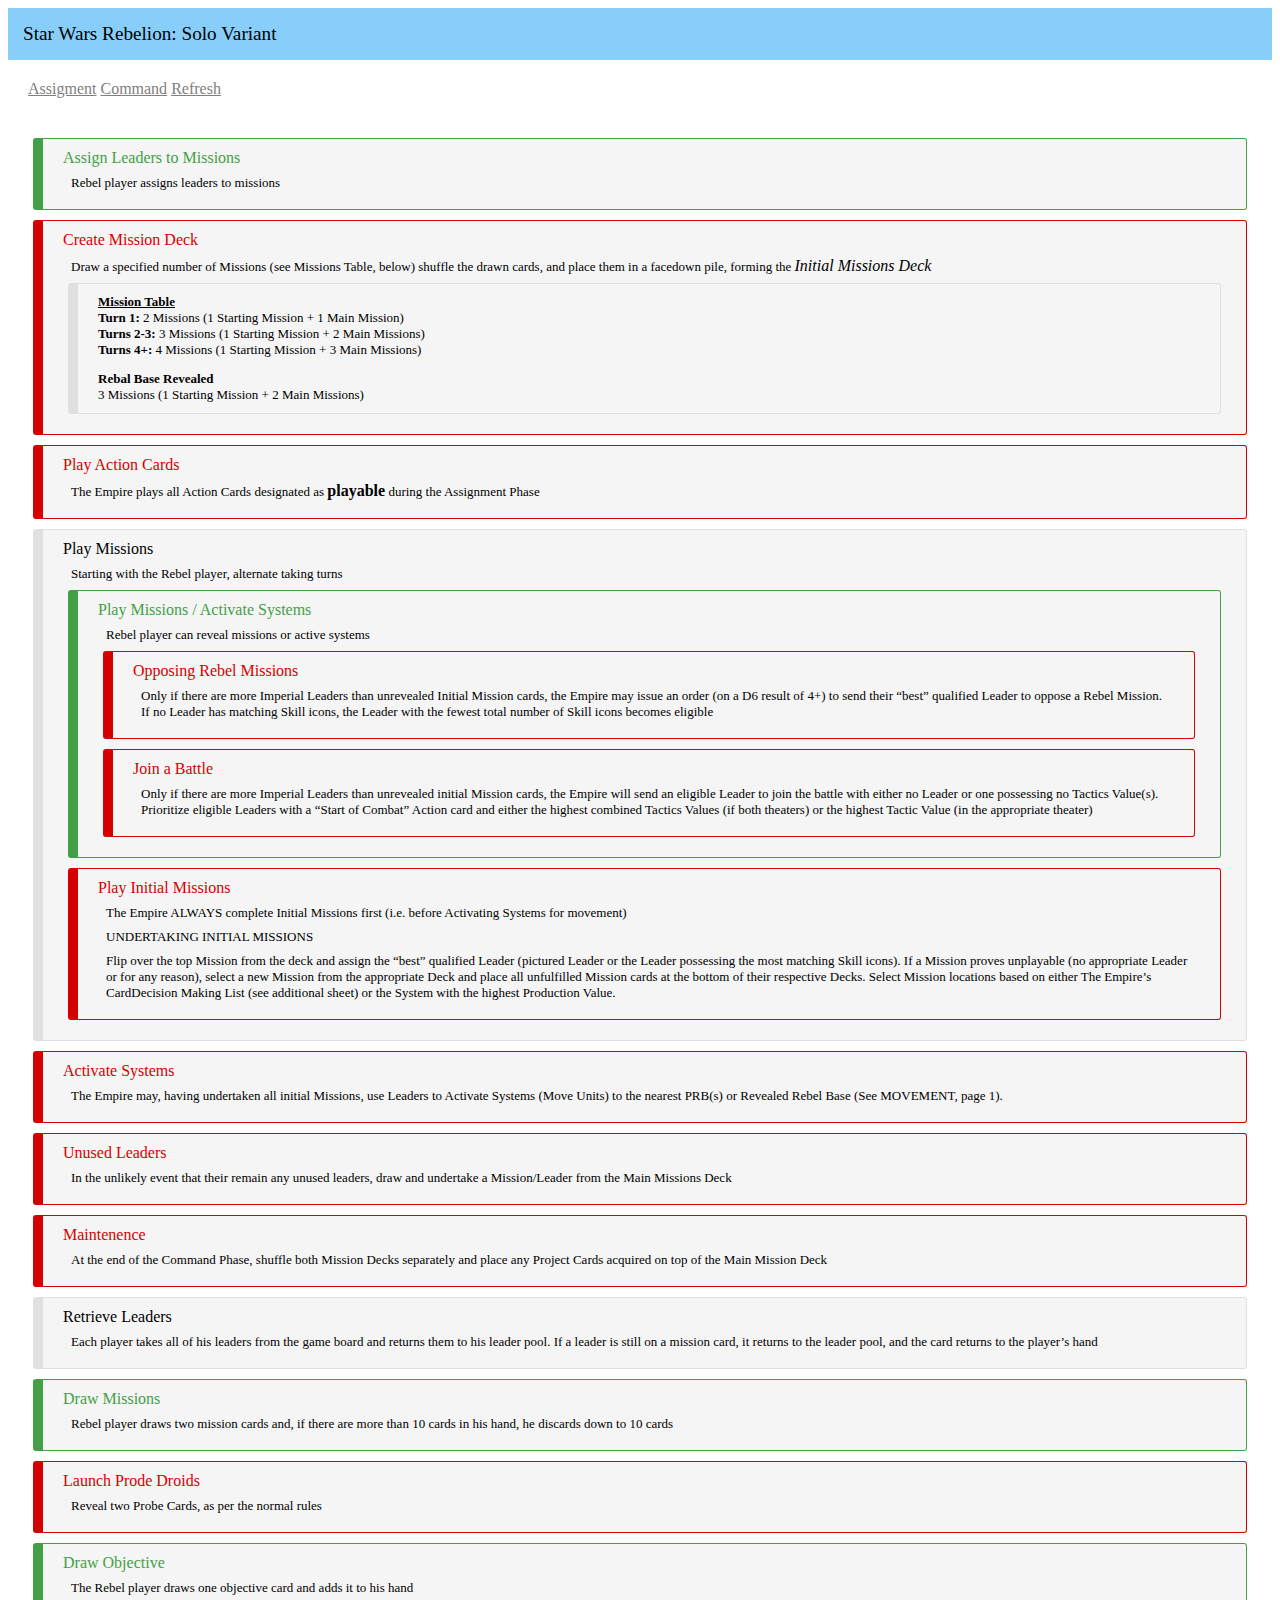
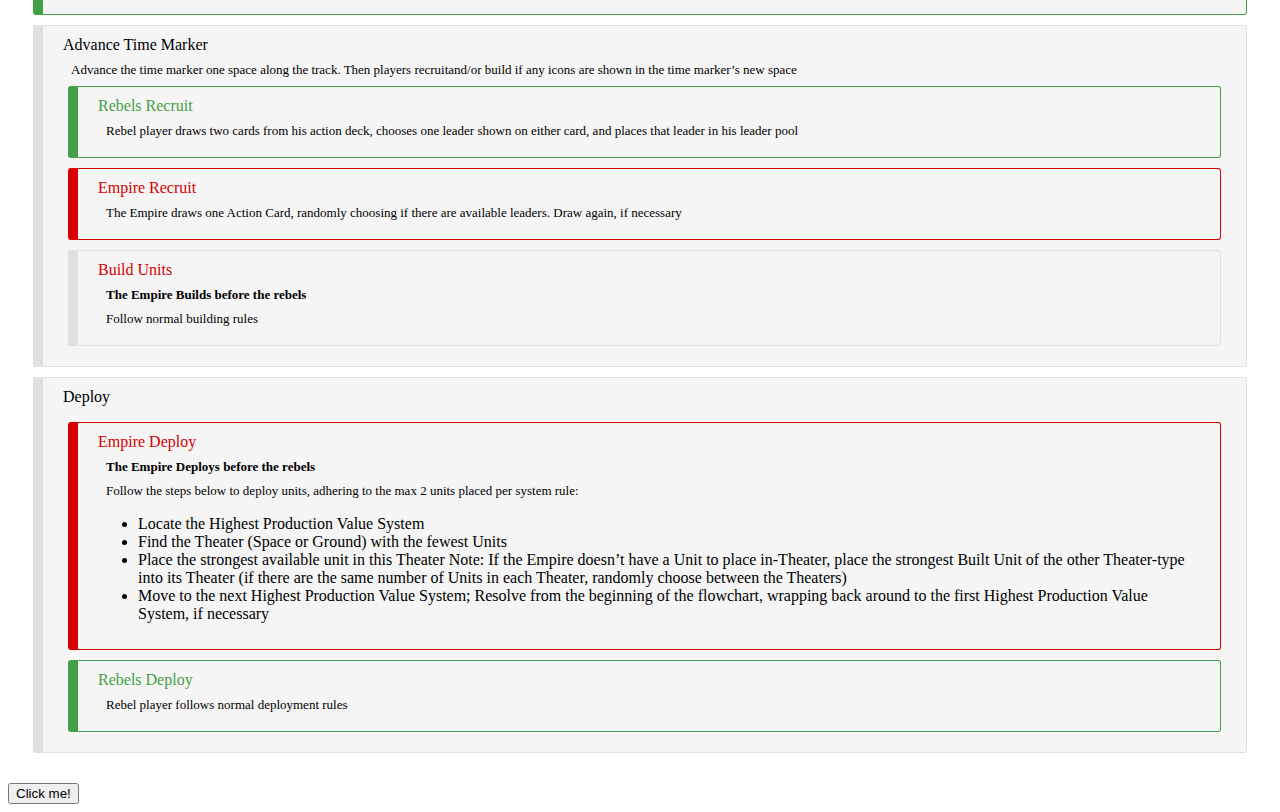
<file: SWR_SoloVariant/index.html>
<!DOCTYPE html>
<html lang="en">

<head>
  <meta charset="UTF-8">
  <meta name="viewport" content="width=device-width, initial-scale=1.0">
  <title>Document</title>
  <link rel="stylesheet" href="../SWR_SoloVariant/Resources/index.css" title="main">
  <!-- bootstrap -->
  <!--<link rel="stylesheet" href="./Resources/colours.css">-->
  <!-- <link rel="alternate stylesheet" href="../SWR_SoloVariant/Resources/bootstrap-5.0.0-beta1-dist/css/bootstrap.min.css" title="boot"> -->
</head>

<body class="body">
  <!-- Main Header-->
  <div id="mainheader">
    Star Wars Rebelion: Solo Variant
  </div>
  <div class="container-flex">
    <div class="row">
      <!-- Round Selection -->
      <div class="col-3">
        <div>
          <div class="list-group" id="list-tab" role="tablist">
            <a class="list-group-item list-group-item-action active" id="list-assignment-list" data-toggle="list"
              href="#list-assigment-steps" role="tab">Assigment</a>
            <a class="list-group-item list-group-item-action" id="list-command-list" data-toggle="list"
              href="#list-command-steps" role="tab">Command</a>
            <a class="list-group-item list-group-item-action" id="list-refresh-list" data-toggle="list"
              href="#list-refresh-steps" role="tab">Refresh</a>
          </div>
        </div>
      </div>
      <!-- Steps Panel -->
      <div class="col">
        <div class="tab-content" id="nav-tabContent">

          <!-- Assignment Steps-->
          <div class="tab-pane" id="list-assigment-steps" role="tabpanel">
            <div class="callout callout-rebel">
              <div class="stepheader font-colour-rebel">Assign Leaders to Missions</div>
              <p class="stepdescription">Rebel player assigns leaders to missions</p>
            </div>

            <div class="callout callout-empire">
              <div class="stepheader font-colour-empire">Create Mission Deck</div>
              <p class="stepdescription">Draw a specified number of Missions (see Missions Table,
                below) shuffle the drawn cards, and place them in a
                facedown pile, forming the <i class="text-medium">Initial Missions Deck</i></p>

              <div class="callout text-small"><u><b>Mission Table</b></u>
                <div><b>Turn 1: </b>2 Missions (1 Starting Mission + 1 Main Mission)</div>
                <div><b>Turns 2-3: </b>3 Missions (1 Starting Mission + 2 Main Missions)</div>
                <div><b>Turns 4+: </b>4 Missions (1 Starting Mission + 3 Main Missions)</div>
                <p></p>
                <div><b>Rebal Base Revealed</b></div>
                <div>3 Missions (1 Starting Mission + 2 Main Missions)</div>
              </div>
            </div>

            <div class="callout callout-empire">
              <div class="stepheader font-colour-empire">Play Action Cards</div>
              <p class="stepdescription">The Empire plays all Action Cards designated as <b
                  class="text-medium">playable</b>
                during the Assignment Phase</p>
            </div>
          </div>

          <!-- Command Steps-->
          <div class="tab-pane" id="list-command-steps" role="tabpanel">
            <div class="callout">
              <div class="stepheader">Play Missions</div>
              <p class="stepdescription">Starting with the Rebel player, alternate taking turns</p>

              <div class="callout callout-rebel">
                <div class="stepheader font-colour-rebel">Play Missions / Activate Systems</div>
                <p class="stepdescription">Rebel player can reveal missions or active systems</p>

                <div class="callout callout-empire">
                  <div class="stepheader font-colour-empire">Opposing Rebel Missions</div>
                  <p class="stepdescription">Only if there are more Imperial Leaders than unrevealed Initial Mission
                    cards, the Empire may issue an order (on a D6 result of 4+) to send their “best” qualified Leader to
                    oppose a Rebel Mission. If no Leader has matching Skill icons, the Leader with the fewest total
                    number of Skill icons becomes eligible</p>
                </div>

                <div class="callout callout-empire">
                  <div class="stepheader font-colour-empire">Join a Battle</div>
                  <p class="stepdescription">Only if there are more Imperial Leaders than unrevealed initial Mission
                    cards, the Empire will send an eligible Leader to join the battle with either no Leader or one
                    possessing no Tactics Value(s). Prioritize eligible Leaders with a “Start of Combat” Action card and
                    either the highest combined Tactics Values (if both theaters) or the highest Tactic Value (in the
                    appropriate theater)</p>
                </div>
              </div>

              <div class="callout callout-empire">
                <div class="stepheader font-colour-empire">Play Initial Missions</div>
                <p class="stepdescription">The Empire ALWAYS complete Initial Missions first
                  (i.e. before Activating Systems for movement) </p>
                <p class="stepdescription">UNDERTAKING INITIAL MISSIONS</p>
                <p class="stepdescription">
                  Flip over the top Mission from the deck and assign the “best” qualified Leader (pictured Leader or the
                  Leader possessing the most matching Skill icons). If a Mission proves unplayable (no appropriate
                  Leader or for any reason), select a new Mission from the appropriate Deck
                  and place all unfulfilled Mission cards at the bottom of their
                  respective Decks. Select Mission locations based on either The Empire’s CardDecision Making List (see
                  additional sheet) or the System with the highest Production Value.</p>
              </div>
            </div>
            <div class="callout callout-empire">
              <div class="stepheader font-colour-empire">Activate Systems</div>
              <p class="stepdescription">The Empire may, having undertaken all initial Missions, use Leaders
                to Activate Systems (Move Units) to the nearest PRB(s) or Revealed
                Rebel Base (See MOVEMENT, page 1).
              </p>
            </div>
            <div class="callout callout-empire">
              <div class="stepheader font-colour-empire">Unused Leaders</div>
              <p class="stepdescription">In the unlikely event that their remain any unused leaders, draw and undertake
                a Mission/Leader from the Main Missions Deck
              </p>
            </div>
            <div class="callout callout-empire">
              <div class="stepheader font-colour-empire">Maintenence</div>
              <p class="stepdescription">At the end of the Command Phase, shuffle both Mission Decks separately and
                place any Project Cards acquired on top of the Main Mission Deck</p>
            </div>
          </div>

          <!-- Refresh Steps-->
          <div class="tab-pane active" id="list-refresh-steps" role="tabpanel">
            <div class="callout callout-both">
              <div class="stepheader">Retrieve Leaders</div>
              <p class="stepdescription">Each player takes all of his leaders from the game board and
                returns them to his leader pool. If a leader is still on a mission card, it returns to the leader pool,
                and the card returns to the player’s hand</p>
            </div>
            <div class="callout callout-rebel">
              <div class="stepheader font-colour-rebel">Draw Missions</div>
              <p class="stepdescription">Rebel player draws two mission cards and, if there are more than 10 cards in
                his hand, he discards down to 10 cards</p>
            </div>
            <div class="callout callout-empire">
              <div class="stepheader font-colour-empire">Launch Prode Droids</div>
              <p class="stepdescription">Reveal two Probe Cards, as per the normal rules</p>
            </div>
            <div class="callout callout-rebel">
              <div class="stepheader font-colour-rebel">Draw Objective</div>
              <p class="stepdescription">The Rebel player draws one objective card and adds it to his hand</p>
            </div>
            <div class="callout">
              <div class="stepheader">Advance Time Marker</div>
              <p class="stepdescription">Advance the time marker one space along the track. Then players recruitand/or
                build if any icons are shown in the time marker’s new space</p>

              <!-- Recruit -->
              <div class="callout callout-rebel">
                <div class="stepheader font-colour-rebel">Rebels Recruit</div>
                <p class="stepdescription">Rebel player draws two cards from his action deck, chooses one leader shown
                  on either card, and places that leader in his leader pool</p>
              </div>

              <div class="callout callout-empire">
                <div class="stepheader font-colour-empire">Empire Recruit</div>
                <p class="stepdescription">The Empire draws one Action Card, randomly choosing if there are available
                  leaders. Draw again, if necessary</p>
              </div>

              <!-- Build -->
              <div class="callout callout-both">
                <div class="stepheader font-colour-empire">Build Units</div>
                <p class="stepdescription"><b>The Empire Builds before the rebels</b> </p>
                <p class="stepdescription">Follow normal building rules</p>
              </div>
            </div>

            <!-- Deploy -->
            <div class="callout">
              <div class="stepheader">Deploy</div>
              <p></p>
              <div class="callout callout-empire">
                <div class="stepheader font-colour-empire">Empire Deploy</div>
                <p class="stepdescription"><b>The Empire Deploys before the rebels</b> </p>
                <p class="stepdescription">Follow the steps below to deploy units, adhering to the max 2 units placed
                  per system rule:</p>
                <ul id="deployflowchart">
                  <li>Locate the Highest Production Value System</li>
                  <li>Find the Theater (Space or Ground) with the fewest Units</li>
                  <li>Place the strongest available unit in this Theater Note: If the Empire doesn’t have a Unit to
                    place
                    in-Theater, place the strongest Built Unit of the other Theater-type into its Theater (if there are
                    the same number of Units in each Theater, randomly choose between the Theaters)</li>
                  <li>Move to the next Highest Production Value System; Resolve from the beginning of the flowchart,
                    wrapping back around to the first Highest Production Value System, if necessary</li>
                </ul>
              </div>

              <div class="callout callout-rebel">
                <div class="stepheader font-colour-rebel">Rebels Deploy</div>
                <p class="stepdescription">Rebel player follows normal deployment rules</p>
              </div>
            </div>
          </div>
        </div>

      </div>

    </div>
    <div>
      <button>Click me!</button>
    </div>

    <!-- bootstrap -->
    <script src="https://code.jquery.com/jquery-3.2.1.slim.min.js"
      integrity="sha384-KJ3o2DKtIkvYIK3UENzmM7KCkRr/rE9/Qpg6aAZGJwFDMVNA/GpGFF93hXpG5KkN"
      crossorigin="anonymous"></script>
    <script src="https://cdnjs.cloudflare.com/ajax/libs/popper.js/1.12.9/umd/popper.min.js"
      integrity="sha384-ApNbgh9B+Y1QKtv3Rn7W3mgPxhU9K/ScQsAP7hUibX39j7fakFPskvXusvfa0b4Q"
      crossorigin="anonymous"></script>
    <script src="https://maxcdn.bootstrapcdn.com/bootstrap/4.0.0/js/bootstrap.min.js"
      integrity="sha384-JZR6Spejh4U02d8jOt6vLEHfe/JQGiRRSQQxSfFWpi1MquVdAyjUar5+76PVCmYl"
      crossorigin="anonymous"></script>
</body>

</html>
</file>
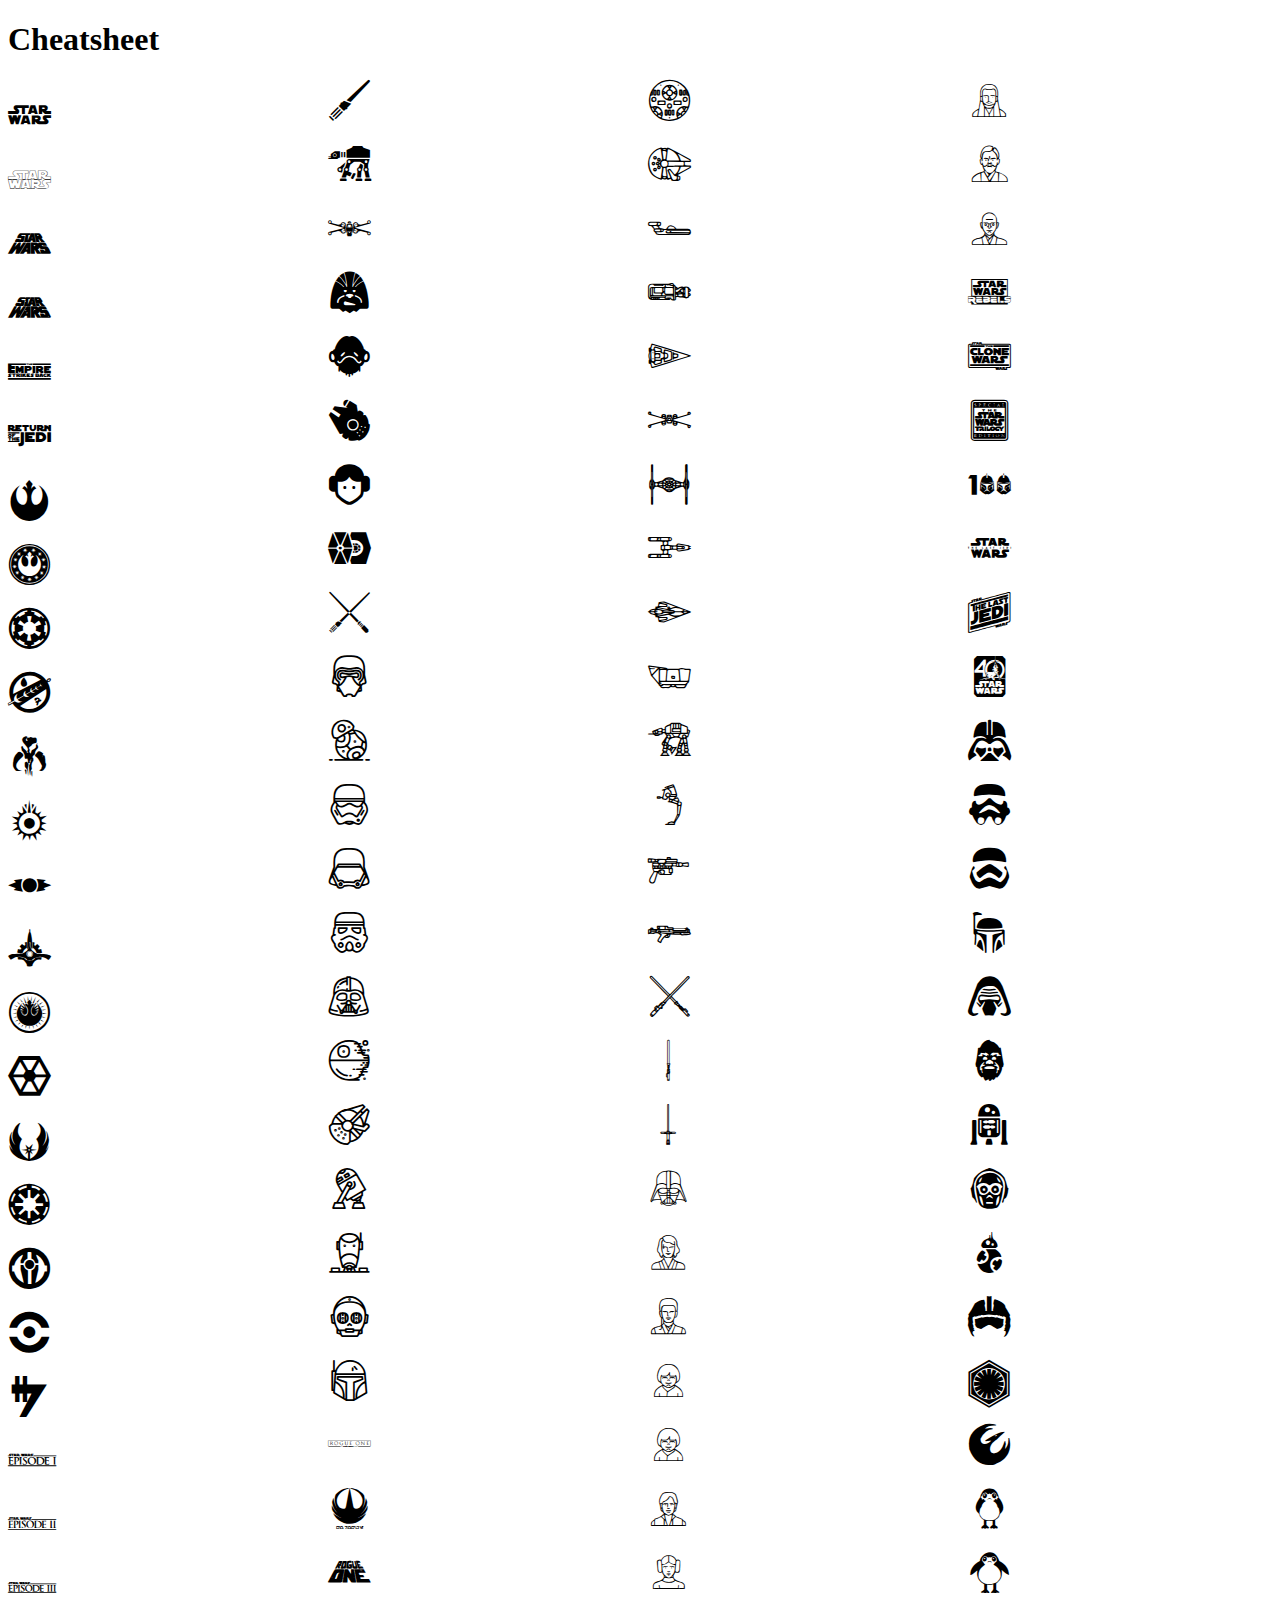
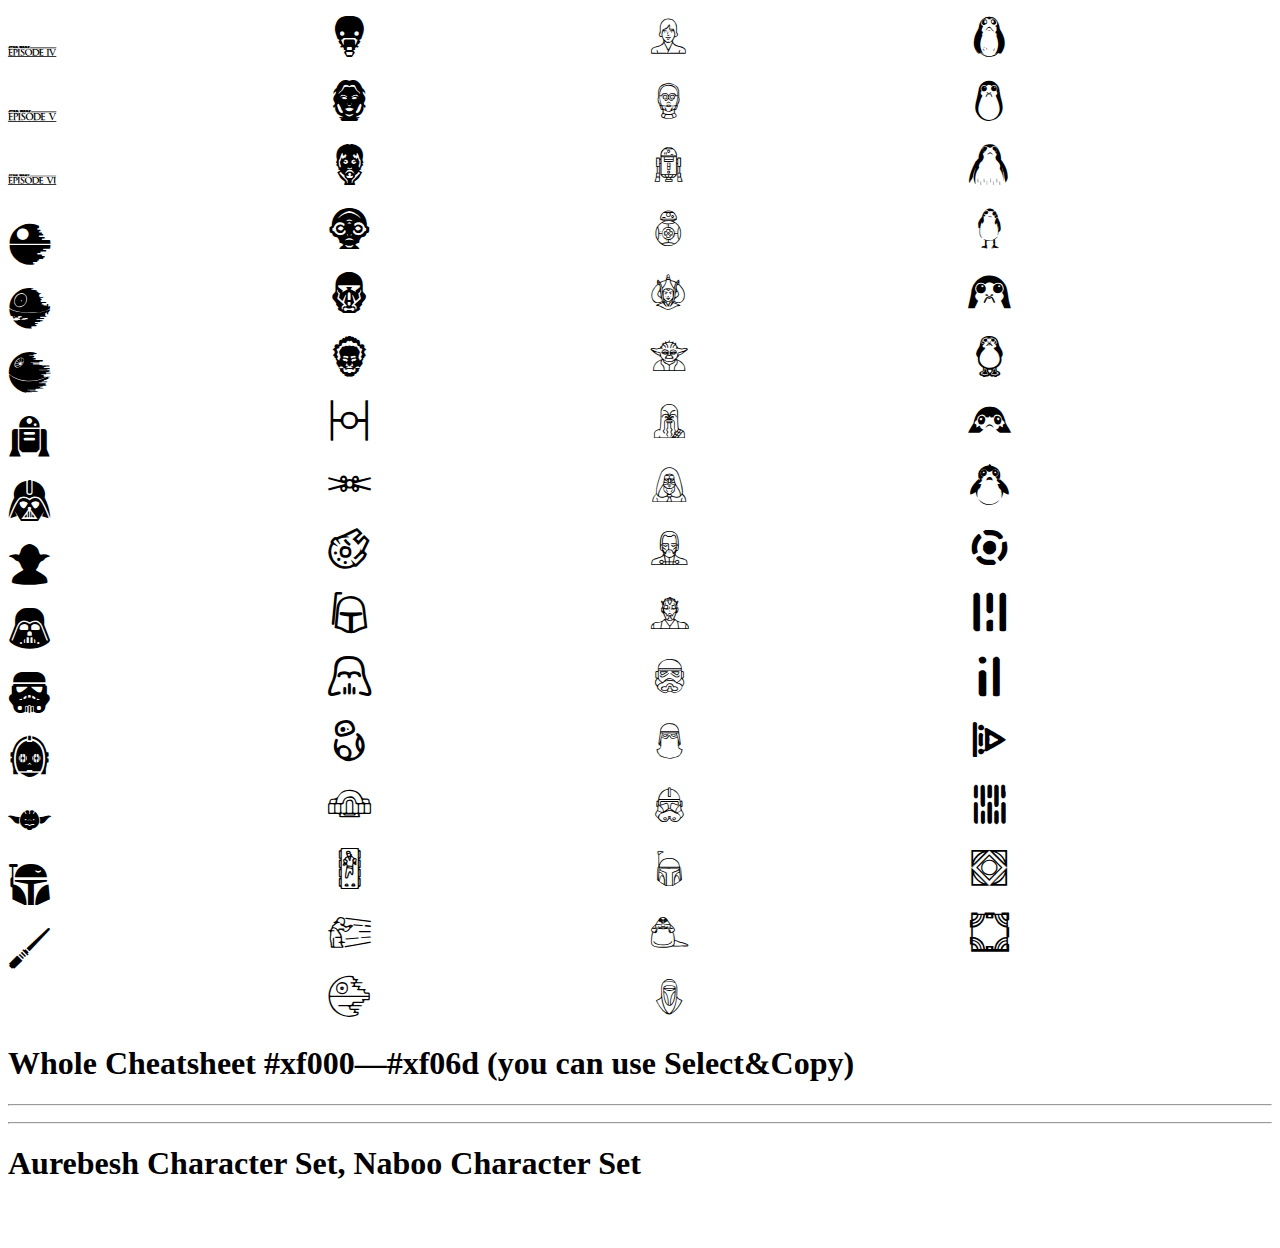
<file: Resources/icons/starwars-glyphicons/chars.html>
<!DOCTYPE html>
<html lang="en">
  <head>
    <!-- Required meta tags always come first -->
    <meta charset="utf-8">
    <meta name="viewport" content="width=device-width, initial-scale=1, shrink-to-fit=no">
    <meta http-equiv="x-ua-compatible" content="ie=edge">
    
    <meta name="description" content="Star Wars GlyphIcons">
    <meta name="keywords" content="Star Wars GlyphIcons">
    <meta name="author" content="Max Grebennikov">

    <title>Star Wars GlyphIcons</title>

    <!-- Bootstrap CSS -->
    <link rel="stylesheet" href="https://maxcdn.bootstrapcdn.com/bootstrap/3.3.7/css/bootstrap.min.css" integrity="sha384-BVYiiSIFeK1dGmJRAkycuHAHRg32OmUcww7on3RYdg4Va+PmSTsz/K68vbdEjh4u" crossorigin="anonymous">
    
    <link href="css/starwars-glyphicons.css" rel="stylesheet">
    <style>
    	#charsCode, #glyphCode, #glyph				{ columns: 4; }
    	#charsCode p, #glyphCode p, #glyph p	{ vertical-align: middle; }
    	#charsCode i.swg, #glyphCode i.swg, #glyph i.swg	{ display: inline-block; width: 1.4em; margin-right: 20px; vertical-align: middle; }
    </style>
  </head>
  
  <body>
  	
    <div class="container">
    	
    	<h1>Cheatsheet</h1>
    	
<div id="glyph">
<p><i class="swg swg-3x swg-starwars" 			data-code="f000" data-name="swg-starwars"></i></p>
<p><i class="swg swg-3x swg-sw-alt"					data-code="f001" data-name="swg-sw-alt"></i></p>
<p><i class="swg swg-3x swg-sw-alt-2"				data-code="f002" data-name="swg-sw-alt-2"></i></p>
<p><i class="swg swg-3x swg-title4"					data-code="f003" data-name="swg-title4"></i></p>
<p><i class="swg swg-3x swg-title5"					data-code="f004" data-name="swg-title5"></i></p>
<p><i class="swg swg-3x swg-title6"					data-code="f005" data-name="swg-title6"></i></p>

<p><i class="swg swg-3x swg-reball"					data-code="f006" data-name="swg-reball"></i></p>
<p><i class="swg swg-3x swg-newrep"					data-code="f007" data-name="swg-newrep"></i></p>
<p><i class="swg swg-3x swg-galemp"					data-code="f008" data-name="swg-galemp"></i></p>
<p><i class="swg swg-3x swg-mandalorcrest"	data-code="f009" data-name="swg-mandalorcrest"></i></p>
<p><i class="swg swg-3x swg-mandalorian"		data-code="f00A" data-name="swg-mandalorian"></i></p>
<p><i class="swg swg-3x swg-blacksun"				data-code="f00B" data-name="swg-blacksun"></i></p>
<p><i class="swg swg-3x swg-sith"						data-code="f00C" data-name="swg-sith"></i></p>
<p><i class="swg swg-3x swg-galsenate"			data-code="f00D" data-name="swg-galsenate"></i></p>
<p><i class="swg swg-3x swg-newjediorder"		data-code="f00E" data-name="swg-newjediorder"></i></p>
<p><i class="swg swg-3x swg-separ"					data-code="f00F" data-name="swg-separ"></i></p>
<p><i class="swg swg-3x swg-jediorder"			data-code="f010" data-name="swg-jediorder"></i></p>
<p><i class="swg swg-3x swg-galrep"					data-code="f011" data-name="swg-galrep"></i></p>
<p><i class="swg swg-3x swg-sithemp"				data-code="f012" data-name="swg-sithemp"></i></p>
<p><i class="swg swg-3x swg-kirkanos"				data-code="f013" data-name="swg-kirkanos"></i></p>
<p><i class="swg swg-3x swg-credits"				data-code="f014" data-name="swg-credits"></i></p>
	
<p><i class="swg swg-3x swg-ep1"						data-code="f015" data-name="swg-ep1"></i></p>
<p><i class="swg swg-3x swg-ep2"						data-code="f016" data-name="swg-ep2"></i></p>
<p><i class="swg swg-3x swg-ep3"						data-code="f017" data-name="swg-ep3"></i></p>
<p><i class="swg swg-3x swg-ep4"						data-code="f018" data-name="swg-ep4"></i></p>
<p><i class="swg swg-3x swg-ep5"						data-code="f019" data-name="swg-ep5"></i></p>
<p><i class="swg swg-3x swg-ep6"						data-code="f01A" data-name="swg-ep6"></i></p>
	
<p><i class="swg swg-3x swg-deathstar"			data-code="f01B" data-name="swg-deathstar"></i></p>
<p><i class="swg swg-3x swg-deathstar-3"		data-code="f01C" data-name="swg-deathstar-3"></i></p>
<p><i class="swg swg-3x swg-deathstar-4"		data-code="f01D" data-name="swg-deathstar-4"></i></p>
<p><i class="swg swg-3x swg-r2d2"						data-code="f01E" data-name="swg-r2d2"></i></p>
<p><i class="swg swg-3x swg-darthvader-3"		data-code="f01F" data-name="swg-darthvader-3"></i></p>
<p><i class="swg swg-3x swg-yoda-2"					data-code="f020" data-name="swg-yoda-2"></i></p>
<p><i class="swg swg-3x swg-darthvader"			data-code="f021" data-name="swg-darthvader"></i></p>
<p><i class="swg swg-3x swg-stormtrooper"		data-code="f022" data-name="swg-stormtrooper"></i></p>
<p><i class="swg swg-3x swg-c3po"						data-code="f023" data-name="swg-c3po"></i></p>
<p><i class="swg swg-3x swg-yoda"						data-code="f024" data-name="swg-yoda"></i></p>
<p><i class="swg swg-3x swg-bobbafett"			data-code="f025" data-name="swg-bobbafett"></i></p>
<p><i class="swg swg-3x swg-saberjedi"			data-code="f026" data-name="swg-saberjedi"></i></p>
<p><i class="swg swg-3x swg-sabersith"			data-code="f027" data-name="swg-sabersith"></i></p>
<p><i class="swg swg-3x swg-atat"						data-code="f028" data-name="swg-atat"></i></p>
<p><i class="swg swg-3x swg-xwing"					data-code="f029" data-name="swg-xwing"></i></p>
<p><i class="swg swg-3x swg-wookie"					data-code="f02A" data-name="swg-wookie"></i></p>
<p><i class="swg swg-3x swg-akbar"					data-code="f02B" data-name="swg-akbar"></i></p>
<p><i class="swg swg-3x swg-falcon"					data-code="f02C" data-name="swg-falcon"></i></p>
<p><i class="swg swg-3x swg-leia"						data-code="f02D" data-name="swg-leia"></i></p>	
<p><i class="swg swg-3x swg-tie"						data-code="f02E" data-name="swg-tie"></i></p>
<p><i class="swg swg-3x swg-lightsabers"		data-code="f02F" data-name="swg-lightsabers"></i></p>
	
<p><i class="swg swg-3x swg-kylo"						data-code="f030" data-name="swg-kylo"></i></p>
<p><i class="swg swg-3x swg-bb8"						data-code="f031" data-name="swg-bb8"></i></p>
<p><i class="swg swg-3x swg-trooper-ep7"		data-code="f032" data-name="swg-trooper-ep7"></i></p>
<p><i class="swg swg-3x swg-phasma"					data-code="f033" data-name="swg-phasma"></i></p>
<p><i class="swg swg-3x swg-trooper-o"			data-code="f034" data-name="swg-trooper-o"></i></p>
<p><i class="swg swg-3x swg-darthvader-o"		data-code="f035" data-name="swg-darthvader-o"></i></p>
<p><i class="swg swg-3x swg-deathstar-o"		data-code="f036" data-name="swg-deathstar-o"></i></p>
<p><i class="swg swg-3x swg-falcon-o"				data-code="f037" data-name="swg-falcon-o"></i></p>
<p><i class="swg swg-3x swg-r2d2-o"					data-code="f038" data-name="swg-r2d2-o"></i></p>
<p><i class="swg swg-3x swg-tfdroid-o"			data-code="f039" data-name="swg-tfdroid-o"></i></p>
<p><i class="swg swg-3x swg-c3po-o"					data-code="f03A" data-name="swg-c3po-o"></i></p>
<p><i class="swg swg-3x swg-bobbafett-o"		data-code="f03B" data-name="swg-bobbafett-o"></i></p>
	
<p><i class="swg swg-3x swg-rogueone-title"	data-code="f03C" data-name="swg-rogueone-title"></i></p>
<p><i class="swg swg-3x swg-rogueone-sybm"	data-code="f03D" data-name="swg-rogueone-sybm"></i></p>
<p><i class="swg swg-3x swg-rogueone-2"			data-code="f03E" data-name="swg-rogueone-2"></i></p>
<p><i class="swg swg-3x swg-k2s0"						data-code="f03F" data-name="swg-k2s0"></i></p>
<p><i class="swg swg-3x swg-jynerso"				data-code="f040" data-name="swg-jynerso"></i></p>
<p><i class="swg swg-3x swg-cassianandor"		data-code="f041" data-name="swg-cassianandor"></i></p>
<p><i class="swg swg-3x swg-mazkanata"			data-code="f042" data-name="swg-mazkanata"></i></p>
<p><i class="swg swg-3x swg-deathtrooper"		data-code="f043" data-name="swg-deathtrooper"></i></p>
<p><i class="swg swg-3x swg-sawgerrera"			data-code="f044" data-name="swg-sawgerrera"></i></p>
	
<p><i class="swg swg-3x swg-tie-2"					data-code="f045" data-name="swg-tie-2"></i></p>
<p><i class="swg swg-3x swg-xwing-2"				data-code="f046" data-name="swg-xwing-2"></i></p>
<p><i class="swg swg-3x swg-falcon-2"				data-code="f047" data-name="swg-falcon-2"></i></p>
<p><i class="swg swg-3x swg-bobbafett-2"		data-code="f048" data-name="swg-bobbafett-2"></i></p>
<p><i class="swg swg-3x swg-darthvader-2"		data-code="f049" data-name="swg-darthvader-2"></i></p>
<p><i class="swg swg-3x swg-bb8-2"					data-code="f04A" data-name="swg-bb8-2"></i></p>
	
<p><i class="swg swg-3x swg-cantina"				data-code="f04B" data-name="swg-cantina"></i></p>
<p><i class="swg swg-3x swg-carbonite"			data-code="f04C" data-name="swg-carbonite"></i></p>
<p><i class="swg swg-3x swg-hologram"				data-code="f04D" data-name="swg-hologram"></i></p>
<p><i class="swg swg-3x swg-deathstar-2"		data-code="f04E" data-name="swg-deathstar-2"></i></p>
<p><i class="swg swg-3x swg-combatdrone"		data-code="f04F" data-name="swg-combatdrone"></i></p>
<p><i class="swg swg-3x swg-falcon-3"				data-code="f050" data-name="swg-falcon-3"></i></p>
<p><i class="swg swg-3x swg-landspeeder"		data-code="f051" data-name="swg-landspeeder"></i></p>
<p><i class="swg swg-3x swg-speederbike"		data-code="f052" data-name="swg-speederbike"></i></p>
<p><i class="swg swg-3x swg-stardestroyer"	data-code="f053" data-name="swg-stardestroyer"></i></p>
<p><i class="swg swg-3x swg-xwing-3"				data-code="f054" data-name="swg-xwing-3"></i></p>
<p><i class="swg swg-3x swg-tie-3"					data-code="f055" data-name="swg-tie-3"></i></p>
<p><i class="swg swg-3x swg-ywing"					data-code="f056" data-name="swg-ywing"></i></p>
<p><i class="swg swg-3x swg-jedistarfight"	data-code="f057" data-name="swg-jedistarfight"></i></p>
<p><i class="swg swg-3x swg-sandcrawler"		data-code="f058" data-name="swg-sandcrawler"></i></p>
<p><i class="swg swg-3x swg-atat-2"					data-code="f059" data-name="swg-atat-2"></i></p>
<p><i class="swg swg-3x swg-atst"						data-code="f05A" data-name="swg-atst"></i></p>
<p><i class="swg swg-3x swg-hanblaster"			data-code="f05B" data-name="swg-hanblaster"></i></p>
<p><i class="swg swg-3x swg-blasterrifle"		data-code="f05C" data-name="swg-blasterrifle"></i></p>
<p><i class="swg swg-3x swg-lightsabers-2"	data-code="f05D" data-name="swg-lightsabers-2"></i></p>
<p><i class="swg swg-3x swg-lukelightsaber"	data-code="f05E" data-name="swg-lukelightsaber"></i></p>
<p><i class="swg swg-3x swg-kylolightsaber"	data-code="f05F" data-name="swg-kylolightsaber"></i></p>
<p><i class="swg swg-3x swg-darthvader-4"		data-code="f060" data-name="swg-darthvader-4"></i></p>
<p><i class="swg swg-3x swg-anakin"					data-code="f061" data-name="swg-anakin"></i></p>
<p><i class="swg swg-3x swg-anakin-young"		data-code="f062" data-name="swg-anakin-young"></i></p>
<p><i class="swg swg-3x swg-anakin-kid"			data-code="f063" data-name="swg-anakin-kid"></i></p>
<p><i class="swg swg-3x swg-anakin-kid"			data-code="f063" data-name="swg-anakin-kid"></i></p>
<p><i class="swg swg-3x swg-hansolo"				data-code="f064" data-name="swg-hansolo"></i></p>
<p><i class="swg swg-3x swg-leia-2"					data-code="f065" data-name="swg-leia-2"></i></p>
<p><i class="swg swg-3x swg-lukeskywalker"	data-code="f066" data-name="swg-lukeskywalker"></i></p>
<p><i class="swg swg-3x swg-c3po-2"					data-code="f067" data-name="swg-c3po-2"></i></p>
<p><i class="swg swg-3x swg-r2d2-2"					data-code="f068" data-name="swg-r2d2-2"></i></p>
<p><i class="swg swg-3x swg-bb8-3"					data-code="f069" data-name="swg-bb8-3"></i></p>
<p><i class="swg swg-3x swg-padme"					data-code="f06A" data-name="swg-padme"></i></p>
<p><i class="swg swg-3x swg-yoda-3"					data-code="f06B" data-name="swg-yoda-3"></i></p>
<p><i class="swg swg-3x swg-chewbacca"			data-code="f06C" data-name="swg-chewbacca"></i></p>
<p><i class="swg swg-3x swg-emperor"				data-code="f06D" data-name="swg-emperor"></i></p>
<p><i class="swg swg-3x swg-dooku"					data-code="f06E" data-name="swg-dooku"></i></p>
<p><i class="swg swg-3x swg-darthmaul"			data-code="f06F" data-name="swg-darthmaul"></i></p>
<p><i class="swg swg-3x swg-stormtrooper-2"	data-code="f070" data-name="swg-stormtrooper-2"></i></p>
<p><i class="swg swg-3x swg-snowtrooper"		data-code="f071" data-name="swg-snowtrooper"></i></p>
<p><i class="swg swg-3x swg-clonetrooper"		data-code="f072" data-name="swg-clonetrooper"></i></p>
<p><i class="swg swg-3x swg-bobafett"				data-code="f073" data-name="swg-bobafett"></i></p>
<p><i class="swg swg-3x swg-jabba"					data-code="f074" data-name="swg-jabba"></i></p>
<p><i class="swg swg-3x swg-imperialguard"	data-code="f075" data-name="swg-imperialguard"></i></p>
<p><i class="swg swg-3x swg-quigonjinn"			data-code="f076" data-name="swg-quigonjinn"></i></p>
<p><i class="swg swg-3x swg-obiwankenobi"		data-code="f077" data-name="swg-obiwankenobi"></i></p>
<p><i class="swg swg-3x swg-macewindu"			data-code="f078" data-name="swg-macewindu"></i></p>
<p><i class="swg swg-3x swg-starwarsrebels"	data-code="f079" data-name="swg-starwarsrebels"></i></p>
<p><i class="swg swg-3x swg-clonewars"			data-code="f07A" data-name="swg-clonewars"></i></p>
<p><i class="swg swg-3x swg-swtrilogy"			data-code="f07B" data-name="swg-swtrilogy"></i></p>
<p><i class="swg swg-3x swg-100clones"			data-code="f07C" data-name="swg-100clones"></i></p>
<p><i class="swg swg-3x swg-lastjedi"				data-code="f07D" data-name="swg-lastjedi"></i></p>
<p><i class="swg swg-3x swg-lastjedi-2"			data-code="f07E" data-name="swg-lastjedi-2"></i></p>
<p><i class="swg swg-3x swg-40starwars"			data-code="f07F" data-name="swg-40starwars"></i></p>
<p><i class="swg swg-3x swg-darthvader-5"		data-code="f080" data-name="swg-darthvader-5"></i></p>
<p><i class="swg swg-3x swg-stormtrooper-3"	data-code="f081" data-name="swg-stormtrooper-3"></i></p>
<p><i class="swg swg-3x swg-clonetrooper-2"	data-code="f082" data-name="swg-clonetrooper-2"></i></p>
<p><i class="swg swg-3x swg-bobafett-2"			data-code="f083" data-name="swg-bobafett-2"></i></p>
<p><i class="swg swg-3x swg-kylo-2"					data-code="f084" data-name="swg-kylo-2"></i></p>
<p><i class="swg swg-3x swg-wookie-2"				data-code="f085" data-name="swg-wookie-2"></i></p>
<p><i class="swg swg-3x swg-r2d2-3"					data-code="f086" data-name="swg-r2d2-3"></i></p>
<p><i class="swg swg-3x swg-c3po-3"					data-code="f087" data-name="swg-c3po-3"></i></p>
<p><i class="swg swg-3x swg-bb8-4"					data-code="f088" data-name="swg-bb8-4"></i></p>
<p><i class="swg swg-3x swg-xwingpilot"			data-code="f089" data-name="swg-xwingpilot"></i></p>
<p><i class="swg swg-3x swg-firstorder"			data-code="f08A" data-name="swg-firstorder"></i></p>
<p><i class="swg swg-3x swg-phoenix" 				data-code="f08B" data-name="swg-phoenix"></i></p>

<p><i class="swg swg-3x swg-porg-1" 				data-code="f08C" data-name="swg-porg-1"></i></p>
<p><i class="swg swg-3x swg-porg-2" 				data-code="f08D" data-name="swg-porg-2"></i></p>
<p><i class="swg swg-3x swg-porg-3" 				data-code="f08E" data-name="swg-porg-3"></i></p>
<p><i class="swg swg-3x swg-porg-4" 				data-code="f08F" data-name="swg-porg-4"></i></p>
<p><i class="swg swg-3x swg-porg-5" 				data-code="f090" data-name="swg-porg-5"></i></p>
<p><i class="swg swg-3x swg-porg-6" 				data-code="f091" data-name="swg-porg-6"></i></p>
<p><i class="swg swg-3x swg-porg-7" 				data-code="f092" data-name="swg-porg-7"></i></p>
<p><i class="swg swg-3x swg-porg-8" 				data-code="f093" data-name="swg-porg-8"></i></p>
<p><i class="swg swg-3x swg-porg-9" 				data-code="f094" data-name="swg-porg-9"></i></p>
<p><i class="swg swg-3x swg-porg-10" 				data-code="f095" data-name="swg-porg-10"></i></p>

<p><i class="swg swg-3x swg-decals-1" 			data-code="f096" data-name="swg-decals-1"></i></p>	
<p><i class="swg swg-3x swg-decals-2" 			data-code="f097" data-name="swg-decals-2"></i></p>	
<p><i class="swg swg-3x swg-decals-3" 			data-code="f098" data-name="swg-decals-3"></i></p>	
<p><i class="swg swg-3x swg-decals-4" 			data-code="f099" data-name="swg-decals-4"></i></p>	
<p><i class="swg swg-3x swg-decals-5" 			data-code="f09A" data-name="swg-decals-5"></i></p>

<p><i class="swg swg-3x swg-holocron-1" 		data-code="f09B" data-name="swg-holocron-1"></i></p>
<p><i class="swg swg-3x swg-holocron-2" 		data-code="f09C" data-name="swg-holocron-2"></i></p>
</div>

      <h1>Whole Cheatsheet #xf000&mdash;#xf06d (you can use Select&Copy)</h1>
      <div id="glyphCodeLine"></div>
      <hr/>
      <div id="glyphCode"></div>
      <hr/>
      
      <h1>Aurebesh Character Set, Naboo Character Set</h1>
      <div id="charsCode"></div>
      <br>
      <br>

    </div><!-- /.container -->
    
    <!-- jQuery first, then Tether, then Bootstrap JS. -->
    <script src="https://ajax.googleapis.com/ajax/libs/jquery/3.0.0/jquery.min.js" integrity="sha384-THPy051/pYDQGanwU6poAc/hOdQxjnOEXzbT+OuUAFqNqFjL+4IGLBgCJC3ZOShY" crossorigin="anonymous"></script>
		<script src="https://maxcdn.bootstrapcdn.com/bootstrap/3.3.7/js/bootstrap.min.js" integrity="sha384-Tc5IQib027qvyjSMfHjOMaLkfuWVxZxUPnCJA7l2mCWNIpG9mGCD8wGNIcPD7Txa" crossorigin="anonymous"></script>
        
    <script>
    	jQuery(function($){
    		$('#glyph p i.swg').each(function (i) {
    			if($(this).data('name') && $(this).data('code')) {
    				//$(this).text( String.fromCharCode($(this).data('code')) );
    				$(this).after( $(this).data('name')+' <span class="text-muted">[&#'+$(this).data('code')+';]</span> ' );
    			}
    		});
    		
    		var start = 61440;
    		//var end 	= 62140;
    		var end 	= 61600;
    		
    		for(i = start; i < end; i++) {
    			var res = String.fromCharCode(i);
    			var hex = i.toString(16);
    			//console.log( i+'-'+res+'='+hex );
    			$('#glyphCodeLine').append('<i class="swg swg-6x" title="#'+i+'">'+res+'</i> &nbsp; ');
    			$('#glyphCode').append('<p><i class="swg swg-2x" title="#'+i+'">'+res+'</i> &amp;#x'+hex+';</p>\r\n');
    		}
    		
    		var start = 65;
    		var end 	= 122;
    		
    		for(i = start; i < end; i++) {
    			var res = String.fromCharCode(i);
    			var hex = i.toString(16);
    			//console.log( i+'-'+res+'='+hex );
    			$('#charsCode').append('<p><i class="swg swg-2x">'+res+'</i> &#'+i+';</p>\r\n');
    		}
    	});
    </script>
    
  </body>
</html>
</file>
<file: resources/icons/starwars-glyphicons/css/starwars-glyphicons.css>
/*!
 *  Star Wars GlyphIcons 1.4 by @maxtusken - http://starwarsglyphicons.com - @starwarsglyphicons
 *  License - http://starwarsglyphicons.com/license (Font: SIL OFL 1.1, CSS: MIT License)
 */
/* FONT PATH
 * -------------------------- */
@font-face {
  font-family: 'StarWarsGlyphicons';
  1src: url('../fonts/fontawesome-webfont.eot?v=4.7.0');
  1src: url('../fonts/fontawesome-webfont.eot?#iefix&v=4.7.0') format('embedded-opentype'), url('../fonts/fontawesome-webfont.woff2?v=4.7.0') format('woff2'), url('../fonts/fontawesome-webfont.woff?v=4.7.0') format('woff'), url('../fonts/fontawesome-webfont.ttf?v=4.7.0') format('truetype'), url('../fonts/fontawesome-webfont.svg?v=4.7.0#fontawesomeregular') format('svg');
  src: url('../fonts/starwars-glyphicons-webfont.ttf') format('truetype');
  font-weight: normal;
  font-style: normal;
}
.swg {
  display: inline-block;
  font: normal normal normal 14px/1 StarWarsGlyphicons;
  font-size: inherit;
  text-rendering: auto;
  -webkit-font-smoothing: antialiased;
  -moz-osx-font-smoothing: grayscale;
}
/* makes the font 33% larger relative to the icon container */
.swg-lg {
  font-size: 1.33333333em;
  line-height: 0.75em;
  vertical-align: -15%;
}
.swg-2x {
  font-size: 2em;
}
.swg-3x {
  font-size: 3em;
}
.swg-4x {
  font-size: 4em;
}
.swg-5x {
  font-size: 5em;
}
.swg-6x {
  font-size: 6em;
}
.swg-fw {
  width: 1.28571429em;
  text-align: center;
}
.swg-ul {
  padding-left: 0;
  margin-left: 2.14285714em;
  list-style-type: none;
}
.swg-ul > li {
  position: relative;
}
.swg-li {
  position: absolute;
  left: -2.14285714em;
  width: 2.14285714em;
  top: 0.14285714em;
  text-align: center;
}
.swg-li.swg-lg {
  left: -1.85714286em;
}
.swg-border {
  padding: .2em .25em .15em;
  border: solid 0.08em #eeeeee;
  border-radius: .1em;
}
.swg-pull-left {
  float: left;
}
.swg-pull-right {
  float: right;
}
.fa.swg-pull-left {
  margin-right: .3em;
}
.fa.swg-pull-right {
  margin-left: .3em;
}
/* Deprecated as of 4.4.0 */
.pull-right {
  float: right;
}
.pull-left {
  float: left;
}
.fa.pull-left {
  margin-right: .3em;
}
.fa.pull-right {
  margin-left: .3em;
}
.swg-spin {
  -webkit-animation: fa-spin 2s infinite linear;
  animation: fa-spin 2s infinite linear;
}
.swg-pulse {
  -webkit-animation: fa-spin 1s infinite steps(8);
  animation: fa-spin 1s infinite steps(8);
}
@-webkit-keyframes fa-spin {
  0% {
    -webkit-transform: rotate(0deg);
    transform: rotate(0deg);
  }
  100% {
    -webkit-transform: rotate(359deg);
    transform: rotate(359deg);
  }
}
@keyframes fa-spin {
  0% {
    -webkit-transform: rotate(0deg);
    transform: rotate(0deg);
  }
  100% {
    -webkit-transform: rotate(359deg);
    transform: rotate(359deg);
  }
}
.swg-rotate-90 {
  -ms-filter: "progid:DXImageTransform.Microsoft.BasicImage(rotation=1)";
  -webkit-transform: rotate(90deg);
  -ms-transform: rotate(90deg);
  transform: rotate(90deg);
}
.swg-rotate-180 {
  -ms-filter: "progid:DXImageTransform.Microsoft.BasicImage(rotation=2)";
  -webkit-transform: rotate(180deg);
  -ms-transform: rotate(180deg);
  transform: rotate(180deg);
}
.swg-rotate-270 {
  -ms-filter: "progid:DXImageTransform.Microsoft.BasicImage(rotation=3)";
  -webkit-transform: rotate(270deg);
  -ms-transform: rotate(270deg);
  transform: rotate(270deg);
}
.swg-flip-horizontal {
  -ms-filter: "progid:DXImageTransform.Microsoft.BasicImage(rotation=0, mirror=1)";
  -webkit-transform: scale(-1, 1);
  -ms-transform: scale(-1, 1);
  transform: scale(-1, 1);
}
.swg-flip-vertical {
  -ms-filter: "progid:DXImageTransform.Microsoft.BasicImage(rotation=2, mirror=1)";
  -webkit-transform: scale(1, -1);
  -ms-transform: scale(1, -1);
  transform: scale(1, -1);
}
:root .swg-rotate-90,
:root .swg-rotate-180,
:root .swg-rotate-270,
:root .swg-flip-horizontal,
:root .swg-flip-vertical {
  filter: none;
}
.swg-stack {
  position: relative;
  display: inline-block;
  width: 2em;
  height: 2em;
  line-height: 2em;
  vertical-align: middle;
}
.swg-stack-1x,
.swg-stack-2x {
  position: absolute;
  left: 0;
  width: 100%;
  text-align: center;
}
.swg-stack-1x {
  line-height: inherit;
}
.swg-stack-2x {
  font-size: 2em;
}
.swg-inverse {
  color: #ffffff;
}
/* Star Wars GlyphIcons uses the Unicode Private Use Area (PUA) to ensure screen
   readers do not read off random characters that represent icons */
.swg-starwars:before {
  content: "\f000";
}
.swg-sw-alt:before {
  content: "\f001";
}
.swg-sw-alt-2:before {
  content: "\f002";
}
.swg-title4:before {
  content: "\f003";
}
.swg-title5:before {
  content: "\f004";
}
.swg-title6:before {
  content: "\f005";
}

.swg-reball:before {
  content: "\f006";
}
.swg-newrep:before {
  content: "\f007";
}
.swg-galemp:before {
  content: "\f008";
}
.swg-mandalorcrest:before {
  content: "\f009";
}
.swg-mandalorian:before {
  content: "\f00A";
}
.swg-blacksun:before {
  content: "\f00B";
}
.swg-sith:before {
  content: "\f00C";
}
.swg-galsenate:before {
  content: "\f00D";
}
.swg-newjediorder:before {
  content: "\f00E";
}
.swg-separ:before {
  content: "\f00F";
}
.swg-jediorder:before {
  content: "\f010";
}
.swg-galrep:before {
  content: "\f011";
}
.swg-sithemp:before {
  content: "\f012";
}
.swg-kirkanos:before {
  content: "\f013";
}
.swg-credits:before {
  content: "\f014";
}
.swg-ep1:before {
  content: "\f015";
}
.swg-ep2:before {
  content: "\f016";
}
.swg-ep3:before {
  content: "\f017";
}
.swg-ep4:before {
  content: "\f018";
}
.swg-ep5:before {
  content: "\f019";
}
.swg-ep6:before {
  content: "\f01A";
}

.swg-deathstar:before {
  content: "\f01B";
}
.swg-deathstar-3:before {
  content: "\f01C";
}
.swg-deathstar-4:before {
  content: "\f01D";
}
.swg-r2d2:before {
  content: "\f01E";
}
.swg-darthvader-3:before {
  content: "\f01F";
}
.swg-yoda-2:before {
  content: "\f020";
}
.swg-darthvader:before {
  content: "\f021";
}

.swg-stormtrooper:before {
  content: "\f022";
}
.swg-c3po:before {
  content: "\f023";
}
.swg-yoda:before {
  content: "\f024";
}
.swg-bobbafett:before {
  content: "\f025";
}
.swg-saberjedi:before {
  content: "\f026";
}
.swg-sabersith:before {
  content: "\f027";
}
.swg-atat:before {
  content: "\f028";
}
.swg-xwing:before {
  content: "\f029";
}
.swg-wookie:before {
  content: "\f02A";
}
.swg-akbar:before {
  content: "\f02B";
}
.swg-falcon:before {
  content: "\f02C";
}
.swg-leia:before {
  content: "\f02D";
}
.swg-tie:before {
  content: "\f02E";
}
.swg-lightsabers:before {
  content: "\f02F";
}
.swg-kylo:before {
  content: "\f030";
}
.swg-bb8:before {
  content: "\f031";
}
.swg-trooper-ep7:before {
  content: "\f032";
}
.swg-phasma:before {
  content: "\f033";
}
.swg-trooper-o:before {
  content: "\f034";
}
.swg-darthvader-o:before {
  content: "\f035";
}
.swg-deathstar-o:before {
  content: "\f036";
}
.swg-falcon-o:before {
  content: "\f037";
}
.swg-r2d2-o:before {
  content: "\f038";
}
.swg-tfdroid-o:before {
  content: "\f039";
}
.swg-c3po-o:before {
  content: "\f03A";
}
.swg-bobbafett-o:before {
  content: "\f03B";
}
.swg-rogueone-title:before {
  content: "\f03C";
}
.swg-rogueone-sybm:before {
  content: "\f03D";
}
.swg-rogueone-2:before {
  content: "\f03E";
}
.swg-k2s0:before {
  content: "\f03F";
}
.swg-jynerso:before {
  content: "\f040";
}
.swg-cassianandor:before {
  content: "\f041";
}
.swg-mazkanata:before {
  content: "\f042";
}
.swg-deathtrooper:before {
  content: "\f043";
}
.swg-sawgerrera:before {
  content: "\f044";
}

.swg-tie-2:before {
  content: "\f045";
}
.swg-xwing-2:before {
  content: "\f046";
}
.swg-falcon-2:before {
  content: "\f047";
}
.swg-bobbafett-2:before {
  content: "\f048";
}
.swg-darthvader-2:before {
  content: "\f049";
}
.swg-bb8-2:before {
  content: "\f04A";
}

.swg-cantina:before {
  content: "\f04B";
}
.swg-carbonite:before {
  content: "\f04C";
}
.swg-hologram:before {
  content: "\f04D";
}
.swg-deathstar-2:before {
  content: "\f04E";
}
.swg-combatdrone:before {
  content: "\f04F";
}
.swg-falcon-3:before {
  content: "\f050";
}
.swg-landspeeder:before {
  content: "\f051";
}
.swg-speederbike:before {
  content: "\f052";
}
.swg-stardestroyer:before {
  content: "\f053";
}
.swg-xwing-3:before {
  content: "\f054";
}
.swg-tie-3:before {
  content: "\f055";
}
.swg-ywing:before {
  content: "\f056";
}
.swg-jedistarfight:before {
  content: "\f057";
}
.swg-sandcrawler:before {
  content: "\f058";
}
.swg-atat-2:before {
  content: "\f059";
}
.swg-atst:before {
  content: "\f05A";
}
.swg-hanblaster:before {
  content: "\f05B";
}
.swg-blasterrifle:before {
  content: "\f05C";
}
.swg-lightsabers-2:before {
  content: "\f05D";
}
.swg-lukelightsaber:before {
  content: "\f05E";
}
.swg-kylolightsaber:before {
  content: "\f05F";
}
.swg-darthvader-4:before {
  content: "\f060";
}
.swg-anakin:before {
  content: "\f061";
}
.swg-anakin-young:before {
  content: "\f062";
}
.swg-anakin-kid:before {
  content: "\f063";
}
.swg-hansolo:before {
  content: "\f064";
}
.swg-leia-2:before {
  content: "\f065";
}
.swg-lukeskywalker:before {
  content: "\f066";
}
.swg-c3po-2:before {
  content: "\f067";
}
.swg-r2d2-2:before {
  content: "\f068";
}
.swg-bb8-3:before {
  content: "\f069";
}
.swg-padme:before {
  content: "\f06A";
}
.swg-yoda-3:before {
  content: "\f06B";
}
.swg-chewbacca:before {
  content: "\f06C";
}
.swg-emperor:before {
  content: "\f06D";
}
.swg-dooku:before {
  content: "\f06E";
}
.swg-darthmaul:before {
  content: "\f06F";
}
.swg-stormtrooper-2:before {
  content: "\f070";
}
.swg-snowtrooper:before {
  content: "\f071";
}
.swg-clonetrooper:before {
  content: "\f072";
}
.swg-bobafett:before {
  content: "\f073";
}
.swg-jabba:before {
  content: "\f074";
}
.swg-jabba:before {
  content: "\f074";
}
.swg-imperialguard:before {
  content: "\f075";
}
.swg-quigonjinn:before {
  content: "\f076";
}
.swg-obiwankenobi:before {
  content: "\f077";
}
.swg-macewindu:before {
  content: "\f078";
}
.swg-starwarsrebels:before {
  content: "\f079";
}
.swg-clonewars:before {
  content: "\f07A";
}
.swg-swtrilogy:before {
  content: "\f07B";
}
.swg-100clones:before {
  content: "\f07C";
}
.swg-lastjedi:before {
  content: "\f07D";
}
.swg-lastjedi-2:before {
  content: "\f07E";
}
.swg-40starwars:before {
  content: "\f07F";
}
.swg-darthvader-5:before {
  content: "\f080";
}
.swg-stormtrooper-3:before {
  content: "\f081";
}
.swg-clonetrooper-2:before {
  content: "\f082";
}
.swg-bobafett-2:before {
  content: "\f083";
}
.swg-kylo-2:before {
  content: "\f084";
}
.swg-wookie-2:before {
  content: "\f085";
}
.swg-r2d2-3:before {
  content: "\f086";
}
.swg-c3po-3:before {
  content: "\f087";
}
.swg-bb8-4:before {
  content: "\f088";
}
.swg-xwingpilot:before {
  content: "\f089";
}
.swg-firstorder:before {
  content: "\f08A";
}
.swg-phoenix:before {
  content: "\f08B";
}
.swg-porg-1:before {
  content: "\f08C";
}
.swg-porg-2:before {
  content: "\f08D";
}
.swg-porg-3:before {
  content: "\f08E";
}
.swg-porg-4:before {
  content: "\f08F";
}
.swg-porg-5:before {
  content: "\f090";
}
.swg-porg-6:before {
  content: "\f091";
}
.swg-porg-7:before {
  content: "\f092";
}
.swg-porg-8:before {
  content: "\f093";
}
.swg-porg-9:before {
  content: "\f094";
}
.swg-porg-10:before {
  content: "\f095";
}
.swg-decals-1:before {
  content: "\f096";
}
.swg-decals-2:before {
  content: "\f097";
}
.swg-decals-3:before {
  content: "\f098";
}
.swg-decals-4:before {
  content: "\f099";
}
.swg-decals-5:before {
  content: "\f09A";
}
.swg-holocron-1:before {
  content: "\f09B";
}
.swg-holocron-2:before {
  content: "\f09C";
}


.sr-only {
  position: absolute;
  width: 1px;
  height: 1px;
  padding: 0;
  margin: -1px;
  overflow: hidden;
  clip: rect(0, 0, 0, 0);
  border: 0;
}
.sr-only-focusable:active,
.sr-only-focusable:focus {
  position: static;
  width: auto;
  height: auto;
  margin: 0;
  overflow: visible;
  clip: auto;
}
</file>
<file: SWR_SoloVariant/Resources/index.css>
.body{
    height: 100%;
    font-size: medium;
    background-color: #ffffff;
}

#mainheader{
    background-color: lightskyblue;
    padding: 15px;
    font-weight: 500;
    font-size: larger;
}

/* all divs whos class starts with 'col' */
div[class^=col]{
    border: 0px solid black;
    padding: 20px;
}

.stepheader{
    font-size: medium;
    font-weight: 500;
}

.stepdescription{
    font-size: small;
    margin: 8px;
}

.margin-small{
    margin: 8px;
}

.margin-medium{
    margin: 16px;
}

.text-medium
{
    font-size: medium;
}

.text-small{
    font-size: small;
}

.list-group a{
    font-size: medium;
    color:gray;
}

.callout {
    padding: 10px 20px;
    margin: 0px 5px 10px 5px;
    border: 1px solid #E0E0E0;
    border-left-width: 10px;
    border-radius: 3px;
    background-color: #F5F5F5;
  }

.callout-rebel{
    border-color: #43A047;
}

.callout-empire{
    border-color: #D50000;
}

.font-colour-rebel{
    color: #43A047;
}

.font-colour-empire{
    color:  #D50000;
}

.roundselector {
    padding: 5px;
    border: 1px solid #E0E0E0;
    background-color: #F5F5F5;
  }
</file>
<file: Resources/icons/starwars-glyphicons/css/starwars-glyphicons.css>
/*!
 *  Star Wars GlyphIcons 1.4 by @maxtusken - http://starwarsglyphicons.com - @starwarsglyphicons
 *  License - http://starwarsglyphicons.com/license (Font: SIL OFL 1.1, CSS: MIT License)
 */
/* FONT PATH
 * -------------------------- */
@font-face {
  font-family: 'StarWarsGlyphicons';
  1src: url('../fonts/fontawesome-webfont.eot?v=4.7.0');
  1src: url('../fonts/fontawesome-webfont.eot?#iefix&v=4.7.0') format('embedded-opentype'), url('../fonts/fontawesome-webfont.woff2?v=4.7.0') format('woff2'), url('../fonts/fontawesome-webfont.woff?v=4.7.0') format('woff'), url('../fonts/fontawesome-webfont.ttf?v=4.7.0') format('truetype'), url('../fonts/fontawesome-webfont.svg?v=4.7.0#fontawesomeregular') format('svg');
  src: url('../fonts/starwars-glyphicons-webfont.ttf') format('truetype');
  font-weight: normal;
  font-style: normal;
}
.swg {
  display: inline-block;
  font: normal normal normal 14px/1 StarWarsGlyphicons;
  font-size: inherit;
  text-rendering: auto;
  -webkit-font-smoothing: antialiased;
  -moz-osx-font-smoothing: grayscale;
}
/* makes the font 33% larger relative to the icon container */
.swg-lg {
  font-size: 1.33333333em;
  line-height: 0.75em;
  vertical-align: -15%;
}
.swg-2x {
  font-size: 2em;
}
.swg-3x {
  font-size: 3em;
}
.swg-4x {
  font-size: 4em;
}
.swg-5x {
  font-size: 5em;
}
.swg-6x {
  font-size: 6em;
}
.swg-fw {
  width: 1.28571429em;
  text-align: center;
}
.swg-ul {
  padding-left: 0;
  margin-left: 2.14285714em;
  list-style-type: none;
}
.swg-ul > li {
  position: relative;
}
.swg-li {
  position: absolute;
  left: -2.14285714em;
  width: 2.14285714em;
  top: 0.14285714em;
  text-align: center;
}
.swg-li.swg-lg {
  left: -1.85714286em;
}
.swg-border {
  padding: .2em .25em .15em;
  border: solid 0.08em #eeeeee;
  border-radius: .1em;
}
.swg-pull-left {
  float: left;
}
.swg-pull-right {
  float: right;
}
.fa.swg-pull-left {
  margin-right: .3em;
}
.fa.swg-pull-right {
  margin-left: .3em;
}
/* Deprecated as of 4.4.0 */
.pull-right {
  float: right;
}
.pull-left {
  float: left;
}
.fa.pull-left {
  margin-right: .3em;
}
.fa.pull-right {
  margin-left: .3em;
}
.swg-spin {
  -webkit-animation: fa-spin 2s infinite linear;
  animation: fa-spin 2s infinite linear;
}
.swg-pulse {
  -webkit-animation: fa-spin 1s infinite steps(8);
  animation: fa-spin 1s infinite steps(8);
}
@-webkit-keyframes fa-spin {
  0% {
    -webkit-transform: rotate(0deg);
    transform: rotate(0deg);
  }
  100% {
    -webkit-transform: rotate(359deg);
    transform: rotate(359deg);
  }
}
@keyframes fa-spin {
  0% {
    -webkit-transform: rotate(0deg);
    transform: rotate(0deg);
  }
  100% {
    -webkit-transform: rotate(359deg);
    transform: rotate(359deg);
  }
}
.swg-rotate-90 {
  -ms-filter: "progid:DXImageTransform.Microsoft.BasicImage(rotation=1)";
  -webkit-transform: rotate(90deg);
  -ms-transform: rotate(90deg);
  transform: rotate(90deg);
}
.swg-rotate-180 {
  -ms-filter: "progid:DXImageTransform.Microsoft.BasicImage(rotation=2)";
  -webkit-transform: rotate(180deg);
  -ms-transform: rotate(180deg);
  transform: rotate(180deg);
}
.swg-rotate-270 {
  -ms-filter: "progid:DXImageTransform.Microsoft.BasicImage(rotation=3)";
  -webkit-transform: rotate(270deg);
  -ms-transform: rotate(270deg);
  transform: rotate(270deg);
}
.swg-flip-horizontal {
  -ms-filter: "progid:DXImageTransform.Microsoft.BasicImage(rotation=0, mirror=1)";
  -webkit-transform: scale(-1, 1);
  -ms-transform: scale(-1, 1);
  transform: scale(-1, 1);
}
.swg-flip-vertical {
  -ms-filter: "progid:DXImageTransform.Microsoft.BasicImage(rotation=2, mirror=1)";
  -webkit-transform: scale(1, -1);
  -ms-transform: scale(1, -1);
  transform: scale(1, -1);
}
:root .swg-rotate-90,
:root .swg-rotate-180,
:root .swg-rotate-270,
:root .swg-flip-horizontal,
:root .swg-flip-vertical {
  filter: none;
}
.swg-stack {
  position: relative;
  display: inline-block;
  width: 2em;
  height: 2em;
  line-height: 2em;
  vertical-align: middle;
}
.swg-stack-1x,
.swg-stack-2x {
  position: absolute;
  left: 0;
  width: 100%;
  text-align: center;
}
.swg-stack-1x {
  line-height: inherit;
}
.swg-stack-2x {
  font-size: 2em;
}
.swg-inverse {
  color: #ffffff;
}
/* Star Wars GlyphIcons uses the Unicode Private Use Area (PUA) to ensure screen
   readers do not read off random characters that represent icons */
.swg-starwars:before {
  content: "\f000";
}
.swg-sw-alt:before {
  content: "\f001";
}
.swg-sw-alt-2:before {
  content: "\f002";
}
.swg-title4:before {
  content: "\f003";
}
.swg-title5:before {
  content: "\f004";
}
.swg-title6:before {
  content: "\f005";
}

.swg-reball:before {
  content: "\f006";
}
.swg-newrep:before {
  content: "\f007";
}
.swg-galemp:before {
  content: "\f008";
}
.swg-mandalorcrest:before {
  content: "\f009";
}
.swg-mandalorian:before {
  content: "\f00A";
}
.swg-blacksun:before {
  content: "\f00B";
}
.swg-sith:before {
  content: "\f00C";
}
.swg-galsenate:before {
  content: "\f00D";
}
.swg-newjediorder:before {
  content: "\f00E";
}
.swg-separ:before {
  content: "\f00F";
}
.swg-jediorder:before {
  content: "\f010";
}
.swg-galrep:before {
  content: "\f011";
}
.swg-sithemp:before {
  content: "\f012";
}
.swg-kirkanos:before {
  content: "\f013";
}
.swg-credits:before {
  content: "\f014";
}
.swg-ep1:before {
  content: "\f015";
}
.swg-ep2:before {
  content: "\f016";
}
.swg-ep3:before {
  content: "\f017";
}
.swg-ep4:before {
  content: "\f018";
}
.swg-ep5:before {
  content: "\f019";
}
.swg-ep6:before {
  content: "\f01A";
}

.swg-deathstar:before {
  content: "\f01B";
}
.swg-deathstar-3:before {
  content: "\f01C";
}
.swg-deathstar-4:before {
  content: "\f01D";
}
.swg-r2d2:before {
  content: "\f01E";
}
.swg-darthvader-3:before {
  content: "\f01F";
}
.swg-yoda-2:before {
  content: "\f020";
}
.swg-darthvader:before {
  content: "\f021";
}

.swg-stormtrooper:before {
  content: "\f022";
}
.swg-c3po:before {
  content: "\f023";
}
.swg-yoda:before {
  content: "\f024";
}
.swg-bobbafett:before {
  content: "\f025";
}
.swg-saberjedi:before {
  content: "\f026";
}
.swg-sabersith:before {
  content: "\f027";
}
.swg-atat:before {
  content: "\f028";
}
.swg-xwing:before {
  content: "\f029";
}
.swg-wookie:before {
  content: "\f02A";
}
.swg-akbar:before {
  content: "\f02B";
}
.swg-falcon:before {
  content: "\f02C";
}
.swg-leia:before {
  content: "\f02D";
}
.swg-tie:before {
  content: "\f02E";
}
.swg-lightsabers:before {
  content: "\f02F";
}
.swg-kylo:before {
  content: "\f030";
}
.swg-bb8:before {
  content: "\f031";
}
.swg-trooper-ep7:before {
  content: "\f032";
}
.swg-phasma:before {
  content: "\f033";
}
.swg-trooper-o:before {
  content: "\f034";
}
.swg-darthvader-o:before {
  content: "\f035";
}
.swg-deathstar-o:before {
  content: "\f036";
}
.swg-falcon-o:before {
  content: "\f037";
}
.swg-r2d2-o:before {
  content: "\f038";
}
.swg-tfdroid-o:before {
  content: "\f039";
}
.swg-c3po-o:before {
  content: "\f03A";
}
.swg-bobbafett-o:before {
  content: "\f03B";
}
.swg-rogueone-title:before {
  content: "\f03C";
}
.swg-rogueone-sybm:before {
  content: "\f03D";
}
.swg-rogueone-2:before {
  content: "\f03E";
}
.swg-k2s0:before {
  content: "\f03F";
}
.swg-jynerso:before {
  content: "\f040";
}
.swg-cassianandor:before {
  content: "\f041";
}
.swg-mazkanata:before {
  content: "\f042";
}
.swg-deathtrooper:before {
  content: "\f043";
}
.swg-sawgerrera:before {
  content: "\f044";
}

.swg-tie-2:before {
  content: "\f045";
}
.swg-xwing-2:before {
  content: "\f046";
}
.swg-falcon-2:before {
  content: "\f047";
}
.swg-bobbafett-2:before {
  content: "\f048";
}
.swg-darthvader-2:before {
  content: "\f049";
}
.swg-bb8-2:before {
  content: "\f04A";
}

.swg-cantina:before {
  content: "\f04B";
}
.swg-carbonite:before {
  content: "\f04C";
}
.swg-hologram:before {
  content: "\f04D";
}
.swg-deathstar-2:before {
  content: "\f04E";
}
.swg-combatdrone:before {
  content: "\f04F";
}
.swg-falcon-3:before {
  content: "\f050";
}
.swg-landspeeder:before {
  content: "\f051";
}
.swg-speederbike:before {
  content: "\f052";
}
.swg-stardestroyer:before {
  content: "\f053";
}
.swg-xwing-3:before {
  content: "\f054";
}
.swg-tie-3:before {
  content: "\f055";
}
.swg-ywing:before {
  content: "\f056";
}
.swg-jedistarfight:before {
  content: "\f057";
}
.swg-sandcrawler:before {
  content: "\f058";
}
.swg-atat-2:before {
  content: "\f059";
}
.swg-atst:before {
  content: "\f05A";
}
.swg-hanblaster:before {
  content: "\f05B";
}
.swg-blasterrifle:before {
  content: "\f05C";
}
.swg-lightsabers-2:before {
  content: "\f05D";
}
.swg-lukelightsaber:before {
  content: "\f05E";
}
.swg-kylolightsaber:before {
  content: "\f05F";
}
.swg-darthvader-4:before {
  content: "\f060";
}
.swg-anakin:before {
  content: "\f061";
}
.swg-anakin-young:before {
  content: "\f062";
}
.swg-anakin-kid:before {
  content: "\f063";
}
.swg-hansolo:before {
  content: "\f064";
}
.swg-leia-2:before {
  content: "\f065";
}
.swg-lukeskywalker:before {
  content: "\f066";
}
.swg-c3po-2:before {
  content: "\f067";
}
.swg-r2d2-2:before {
  content: "\f068";
}
.swg-bb8-3:before {
  content: "\f069";
}
.swg-padme:before {
  content: "\f06A";
}
.swg-yoda-3:before {
  content: "\f06B";
}
.swg-chewbacca:before {
  content: "\f06C";
}
.swg-emperor:before {
  content: "\f06D";
}
.swg-dooku:before {
  content: "\f06E";
}
.swg-darthmaul:before {
  content: "\f06F";
}
.swg-stormtrooper-2:before {
  content: "\f070";
}
.swg-snowtrooper:before {
  content: "\f071";
}
.swg-clonetrooper:before {
  content: "\f072";
}
.swg-bobafett:before {
  content: "\f073";
}
.swg-jabba:before {
  content: "\f074";
}
.swg-jabba:before {
  content: "\f074";
}
.swg-imperialguard:before {
  content: "\f075";
}
.swg-quigonjinn:before {
  content: "\f076";
}
.swg-obiwankenobi:before {
  content: "\f077";
}
.swg-macewindu:before {
  content: "\f078";
}
.swg-starwarsrebels:before {
  content: "\f079";
}
.swg-clonewars:before {
  content: "\f07A";
}
.swg-swtrilogy:before {
  content: "\f07B";
}
.swg-100clones:before {
  content: "\f07C";
}
.swg-lastjedi:before {
  content: "\f07D";
}
.swg-lastjedi-2:before {
  content: "\f07E";
}
.swg-40starwars:before {
  content: "\f07F";
}
.swg-darthvader-5:before {
  content: "\f080";
}
.swg-stormtrooper-3:before {
  content: "\f081";
}
.swg-clonetrooper-2:before {
  content: "\f082";
}
.swg-bobafett-2:before {
  content: "\f083";
}
.swg-kylo-2:before {
  content: "\f084";
}
.swg-wookie-2:before {
  content: "\f085";
}
.swg-r2d2-3:before {
  content: "\f086";
}
.swg-c3po-3:before {
  content: "\f087";
}
.swg-bb8-4:before {
  content: "\f088";
}
.swg-xwingpilot:before {
  content: "\f089";
}
.swg-firstorder:before {
  content: "\f08A";
}
.swg-phoenix:before {
  content: "\f08B";
}
.swg-porg-1:before {
  content: "\f08C";
}
.swg-porg-2:before {
  content: "\f08D";
}
.swg-porg-3:before {
  content: "\f08E";
}
.swg-porg-4:before {
  content: "\f08F";
}
.swg-porg-5:before {
  content: "\f090";
}
.swg-porg-6:before {
  content: "\f091";
}
.swg-porg-7:before {
  content: "\f092";
}
.swg-porg-8:before {
  content: "\f093";
}
.swg-porg-9:before {
  content: "\f094";
}
.swg-porg-10:before {
  content: "\f095";
}
.swg-decals-1:before {
  content: "\f096";
}
.swg-decals-2:before {
  content: "\f097";
}
.swg-decals-3:before {
  content: "\f098";
}
.swg-decals-4:before {
  content: "\f099";
}
.swg-decals-5:before {
  content: "\f09A";
}
.swg-holocron-1:before {
  content: "\f09B";
}
.swg-holocron-2:before {
  content: "\f09C";
}


.sr-only {
  position: absolute;
  width: 1px;
  height: 1px;
  padding: 0;
  margin: -1px;
  overflow: hidden;
  clip: rect(0, 0, 0, 0);
  border: 0;
}
.sr-only-focusable:active,
.sr-only-focusable:focus {
  position: static;
  width: auto;
  height: auto;
  margin: 0;
  overflow: visible;
  clip: auto;
}
</file>
